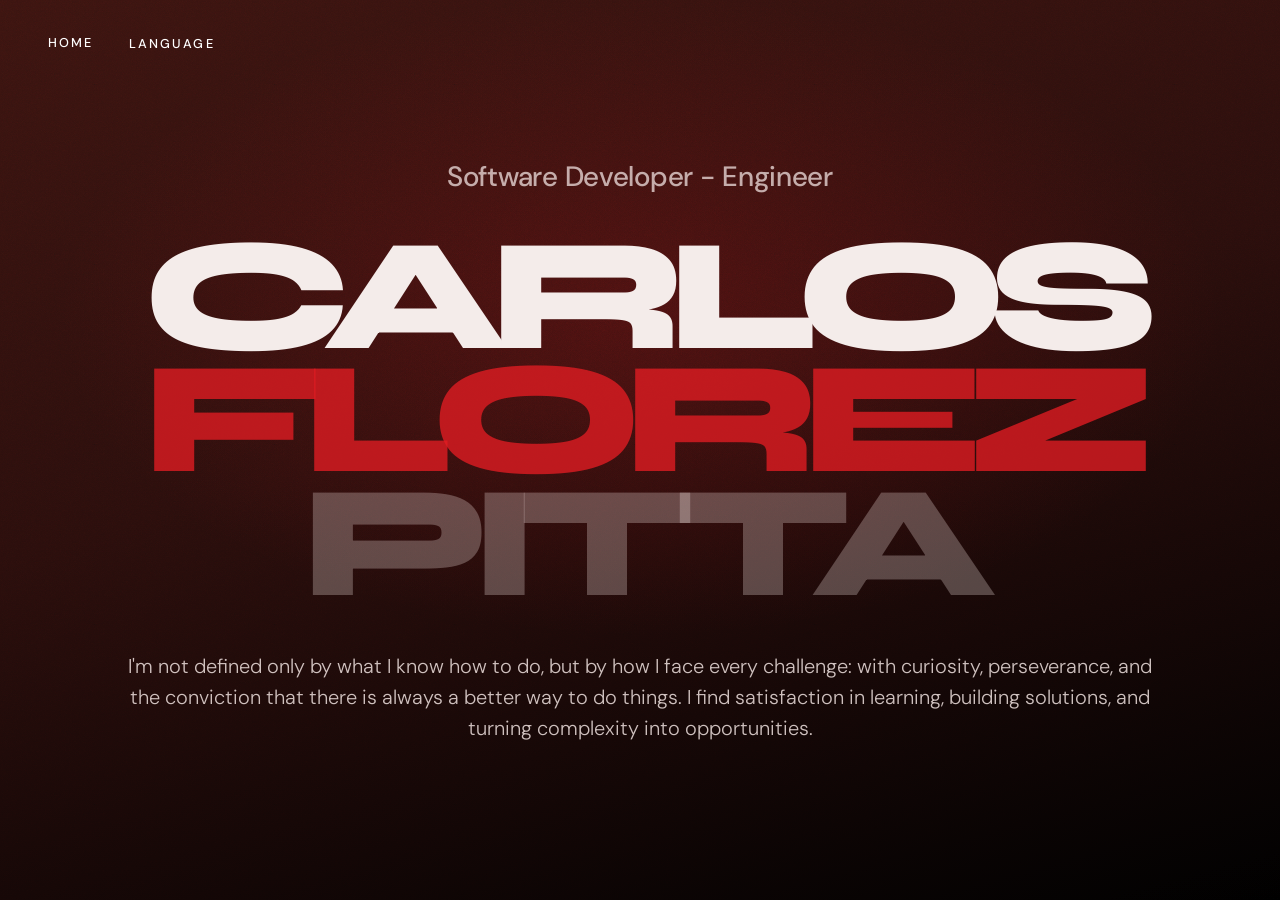
<file: index.html>
<!DOCTYPE html>
<html lang="en">
  <head>
    <meta charset="UTF-8" />
    <meta name="viewport" content="width=device-width, initial-scale=1.0" />
    <title>Carlos Florez Pitta</title>
    <link rel="preconnect" href="https://fonts.googleapis.com" />
    <link rel="preconnect" href="https://fonts.gstatic.com" crossorigin />
    <link
      href="https://fonts.googleapis.com/css2?family=DM+Sans:ital,opsz,wght@0,9..40,300;0,9..40,400;0,9..40,500;1,9..40,400&family=Syne:wght@600;700;800&display=swap"
      rel="stylesheet"
    />
    <link rel="stylesheet" href="styles/style.css" />
  </head>
  <body>
    <header class="nav">
      <nav class="nav__links" aria-label="Primary" data-i18n-aria="navLabel">
        <a class="nav__link" href="#home" data-i18n="home">Home</a>
        <div class="nav__language">
          <button
            class="nav__link nav__language-toggle"
            type="button"
            id="language-toggle"
            aria-expanded="false"
            aria-haspopup="true"
            aria-controls="language-menu"
            data-i18n="language"
          >
            Language
          </button>
          <ul
            class="nav__language-menu"
            id="language-menu"
            role="menu"
            hidden
          >
            <li role="none">
              <button
                class="nav__language-option"
                type="button"
                role="menuitem"
                data-lang="en"
              >
                English
              </button>
            </li>
            <li role="none">
              <button
                class="nav__language-option"
                type="button"
                role="menuitem"
                data-lang="fr"
              >
                Français
              </button>
            </li>
            <li role="none">
              <button
                class="nav__language-option"
                type="button"
                role="menuitem"
                data-lang="es"
              >
                Español
              </button>
            </li>
          </ul>
        </div>
      </nav>
    </header>
    <section class="hero" id="home" aria-label="Introduction" data-i18n-aria="heroLabel">
      <div class="hero__atmosphere" aria-hidden="true"></div>
      <div class="hero__content">
        <p class="hero__label hero__reveal" data-i18n="role">
          Software Developer - Engineer
        </p>
        <h1 class="hero__titles">
          <span
            class="hero__title hero__title--1 hero__reveal"
            data-title-index="0"
            >Carlos</span
          >
          <span
            class="hero__title hero__title--2 hero__reveal"
            data-title-index="1"
            >Florez</span
          >
          <span
            class="hero__title hero__title--3 hero__reveal"
            data-title-index="2"
            >Pitta</span
          >
        </h1>
        <p class="hero__intro hero__reveal" data-i18n="intro">
          I'm not defined only by what I know how to do, but by how I face
          every challenge: with curiosity, perseverance, and the conviction
          that there is always a better way to do things. I find satisfaction
          in learning, building solutions, and turning complexity into
          opportunities.
        </p>
      </div>
    </section>
    <script src="js/language.js" defer></script>
  </body>
</html>
</file>
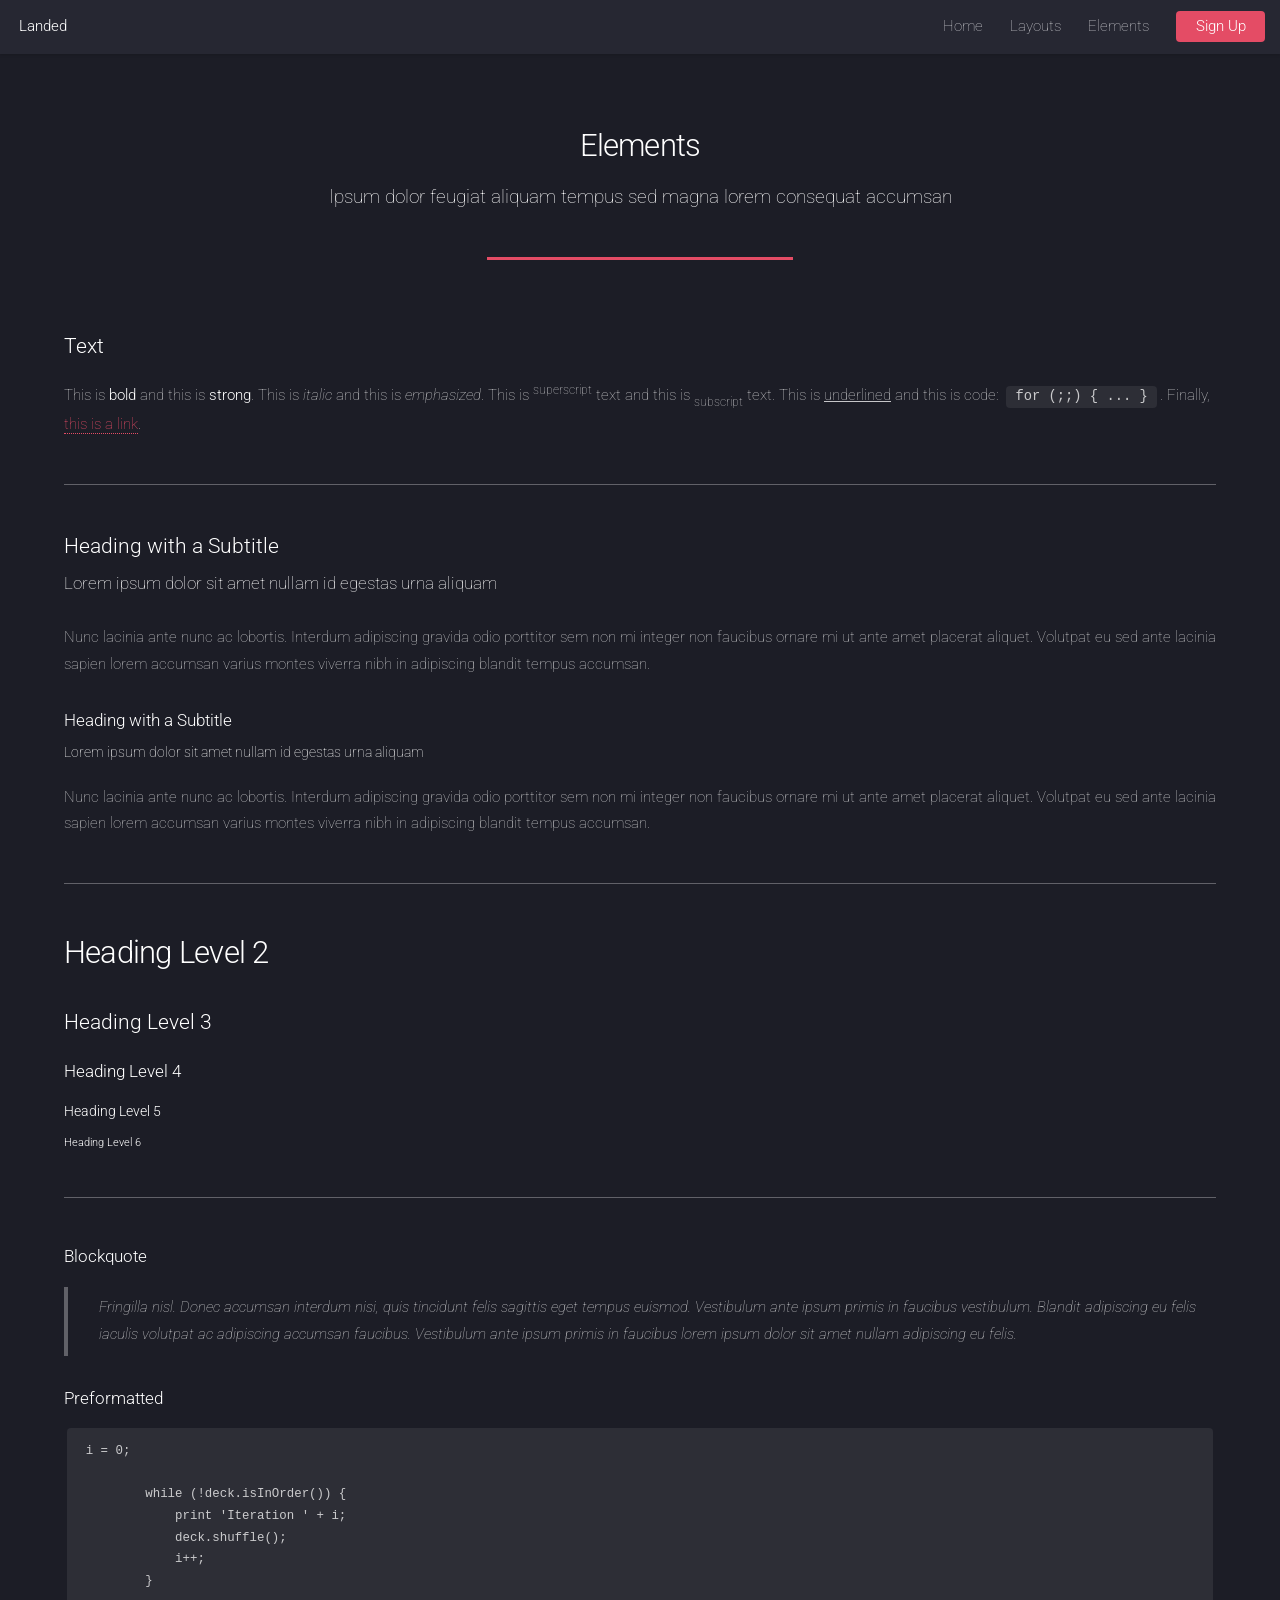
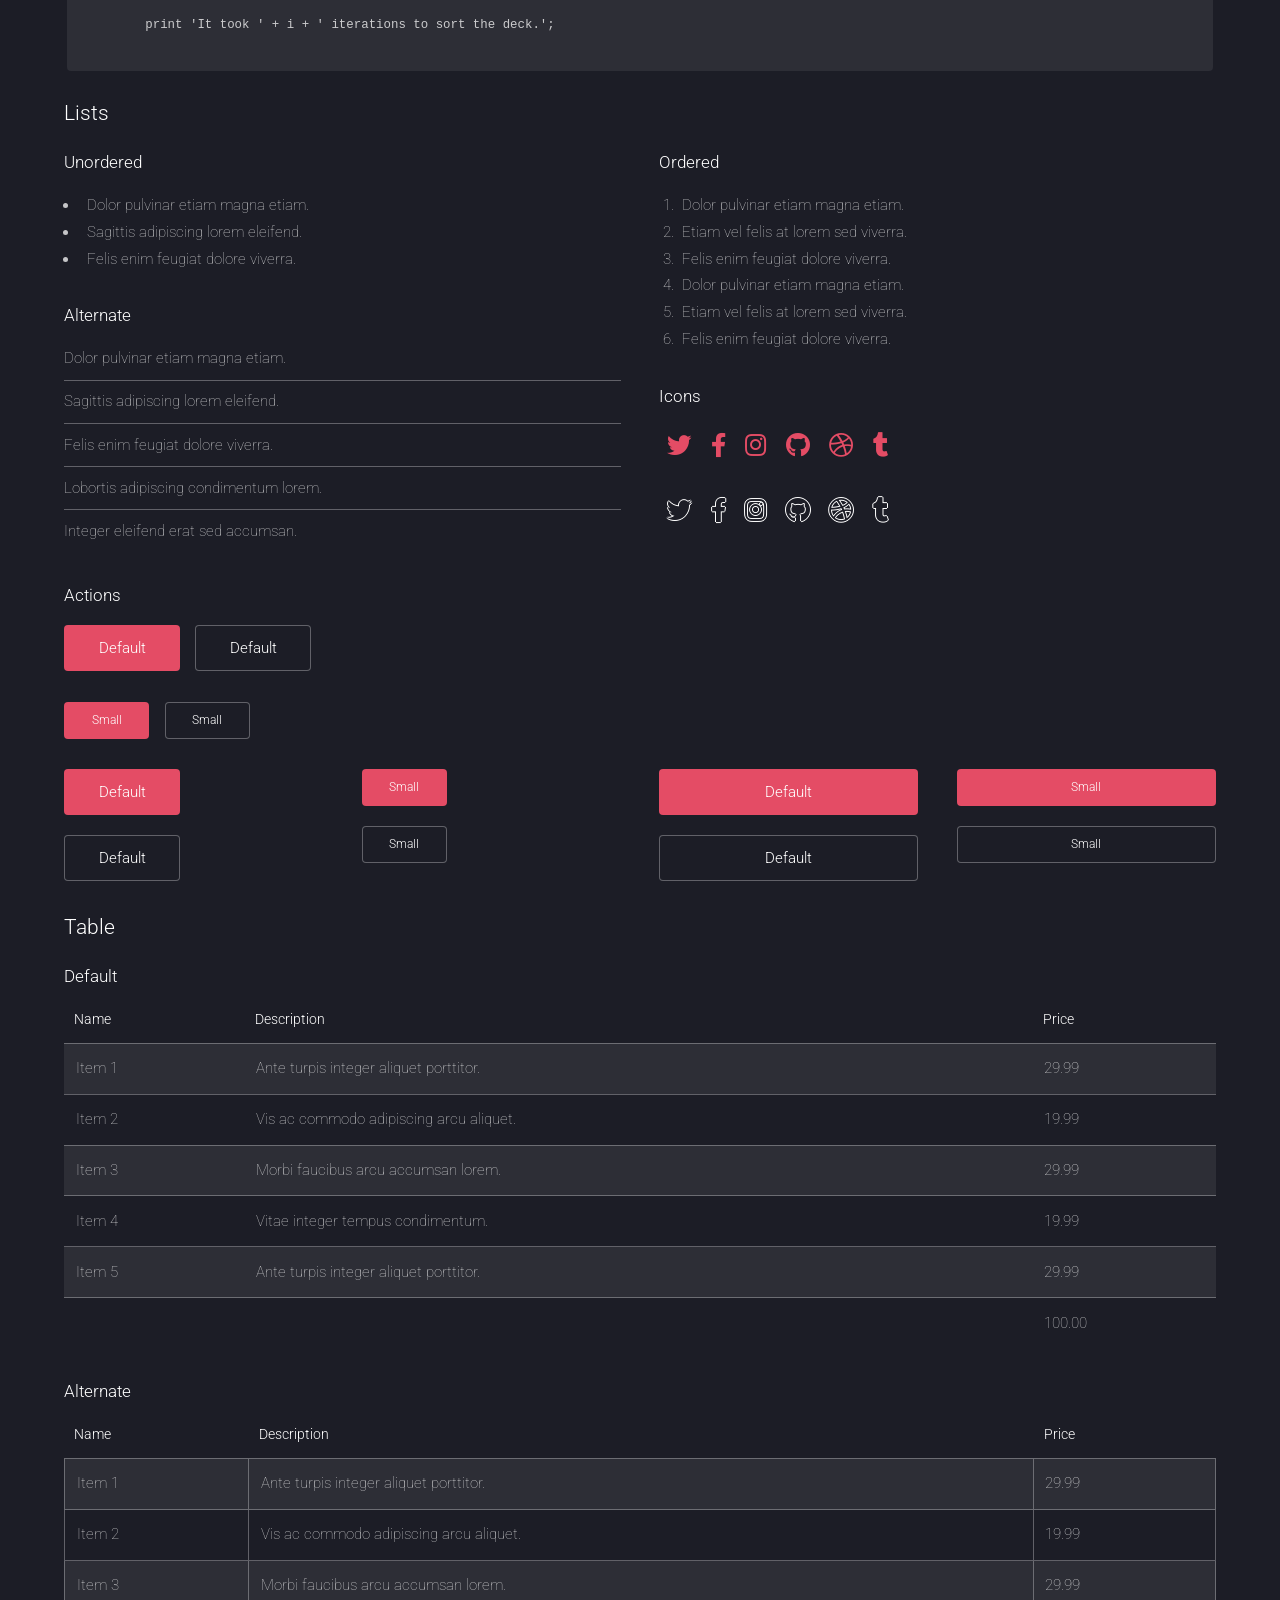
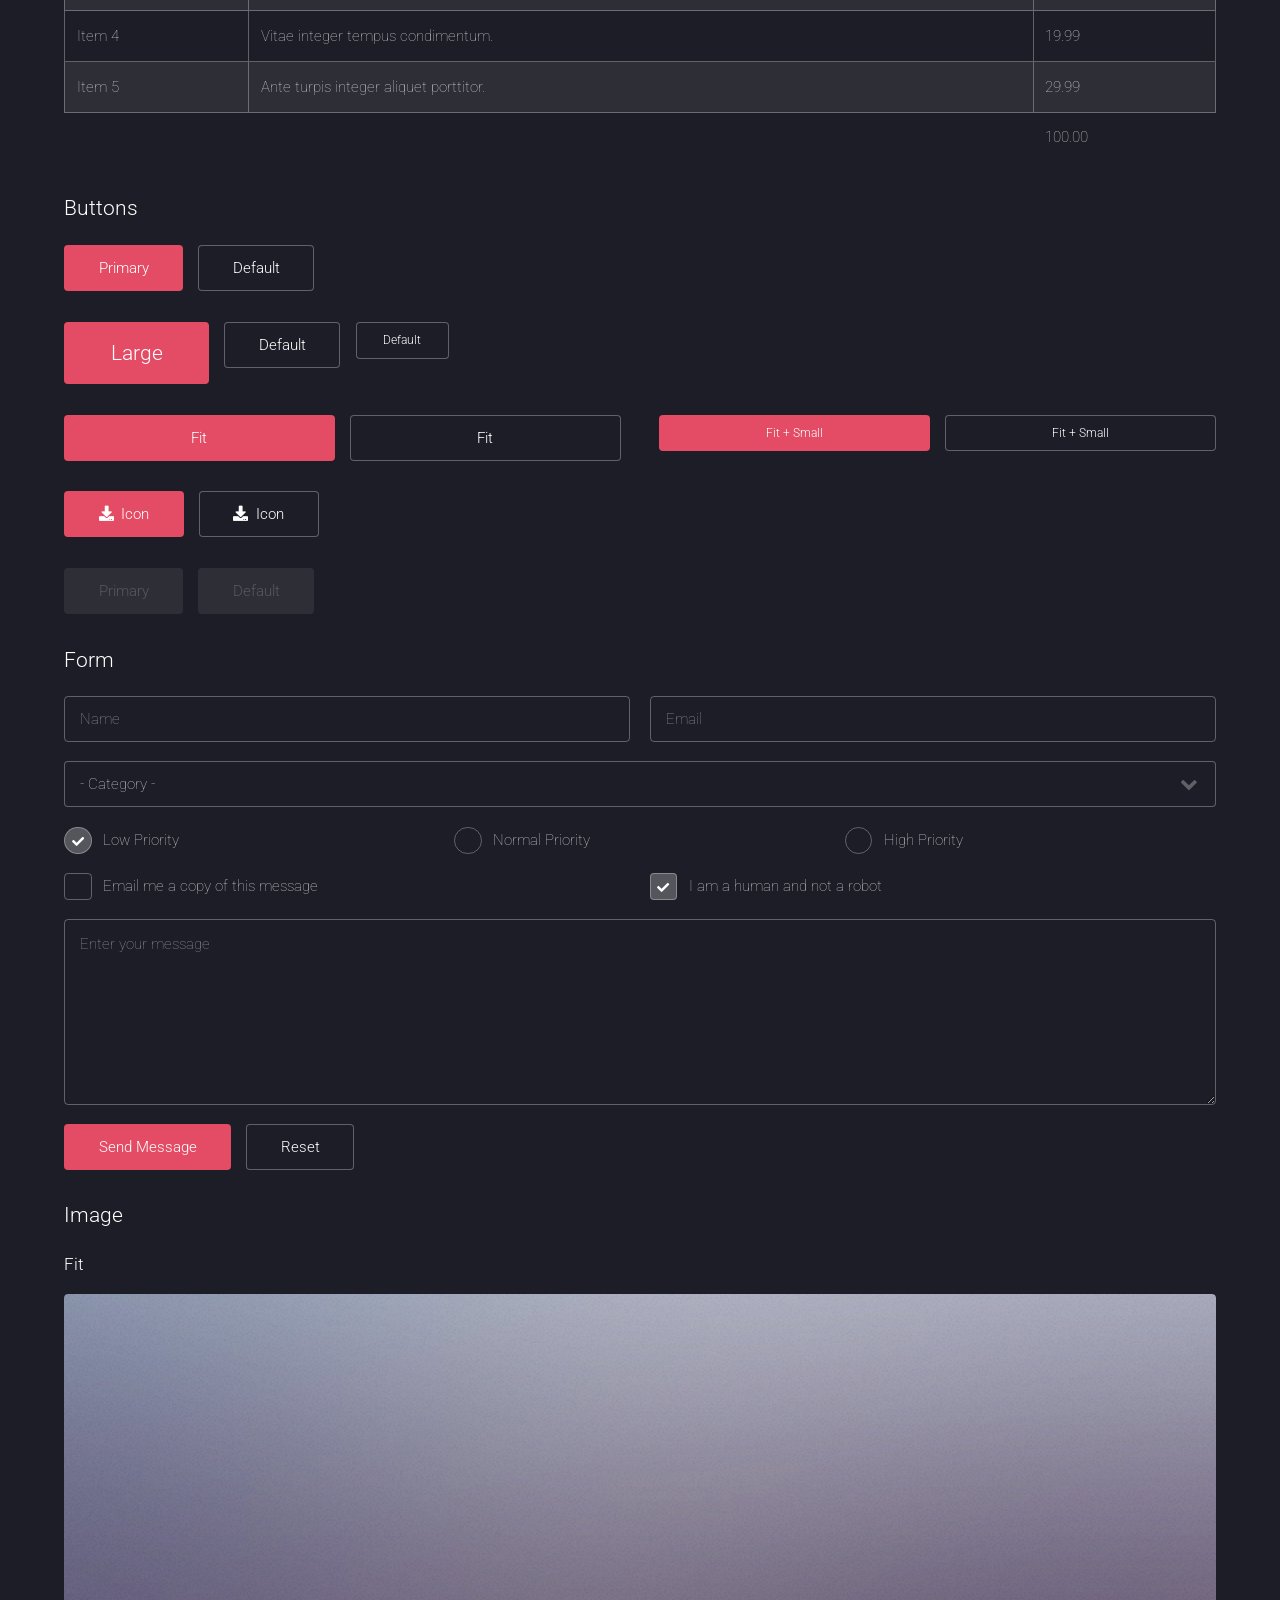
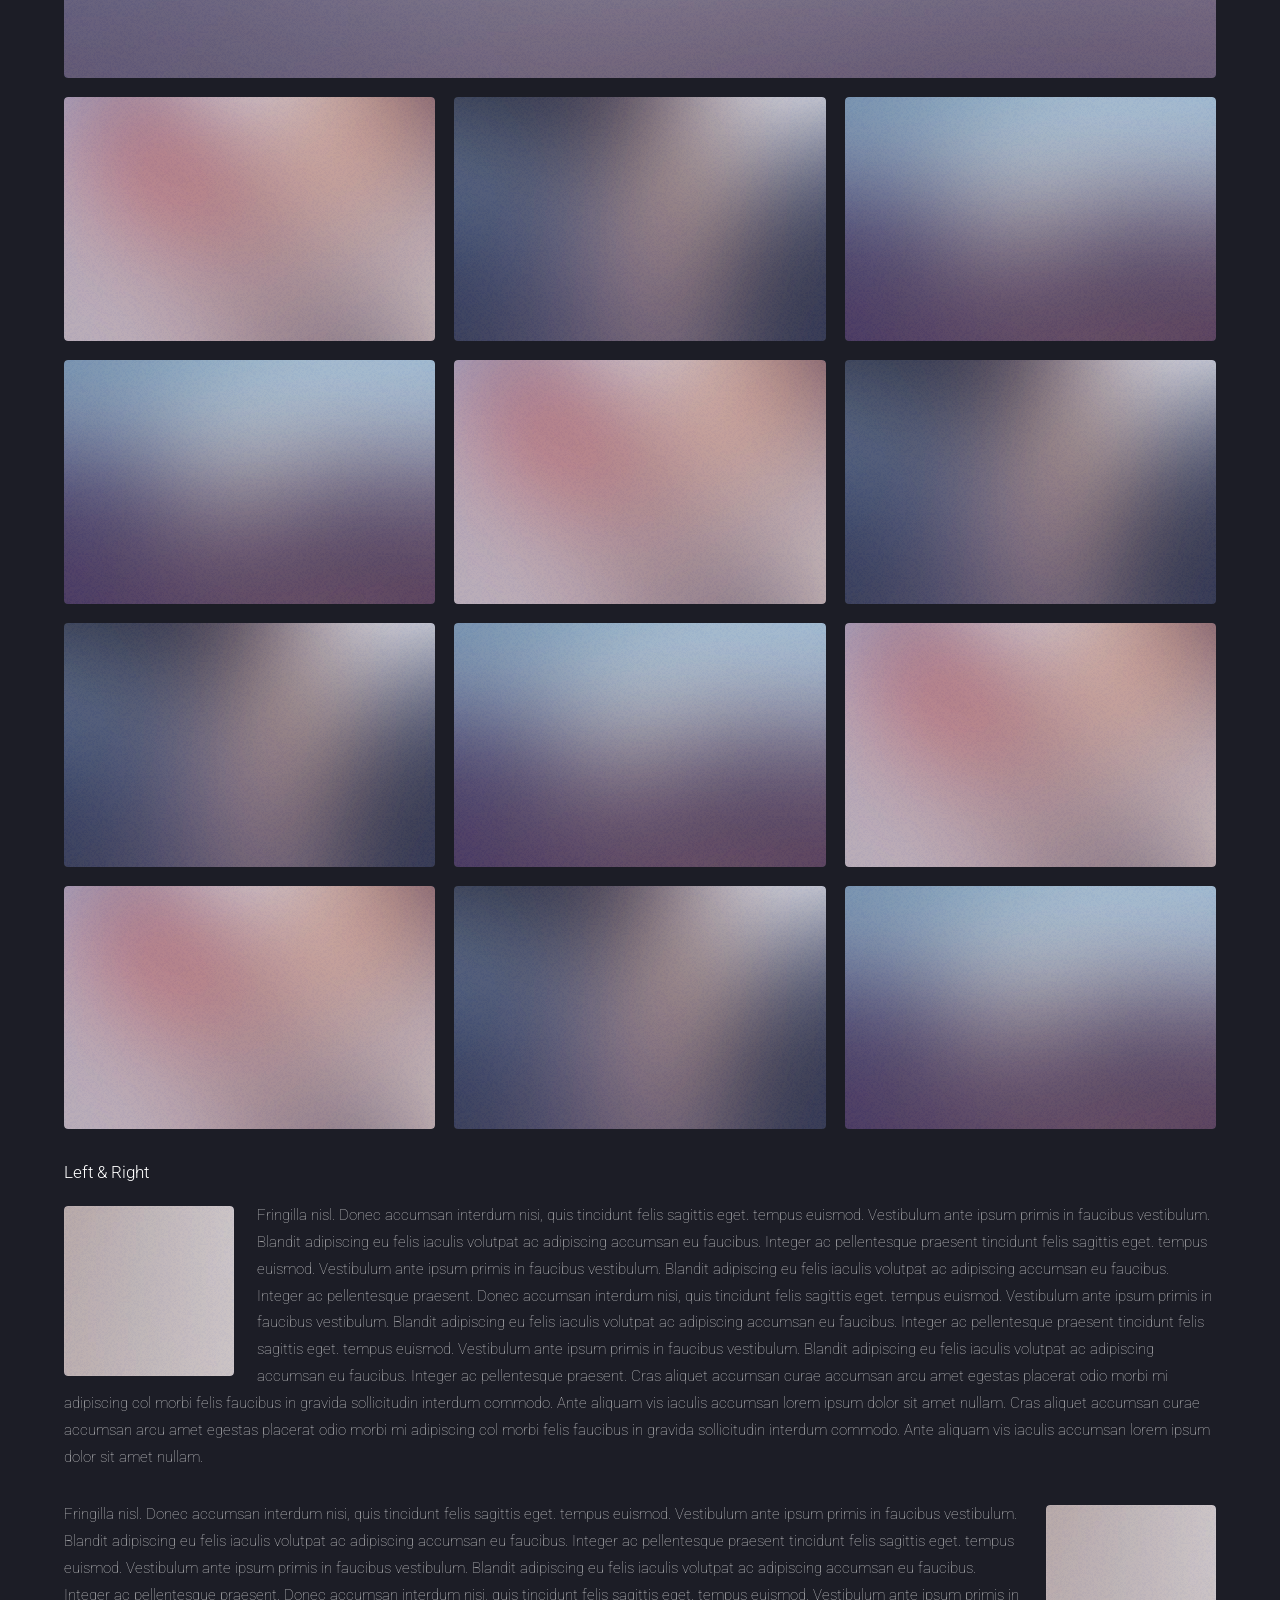
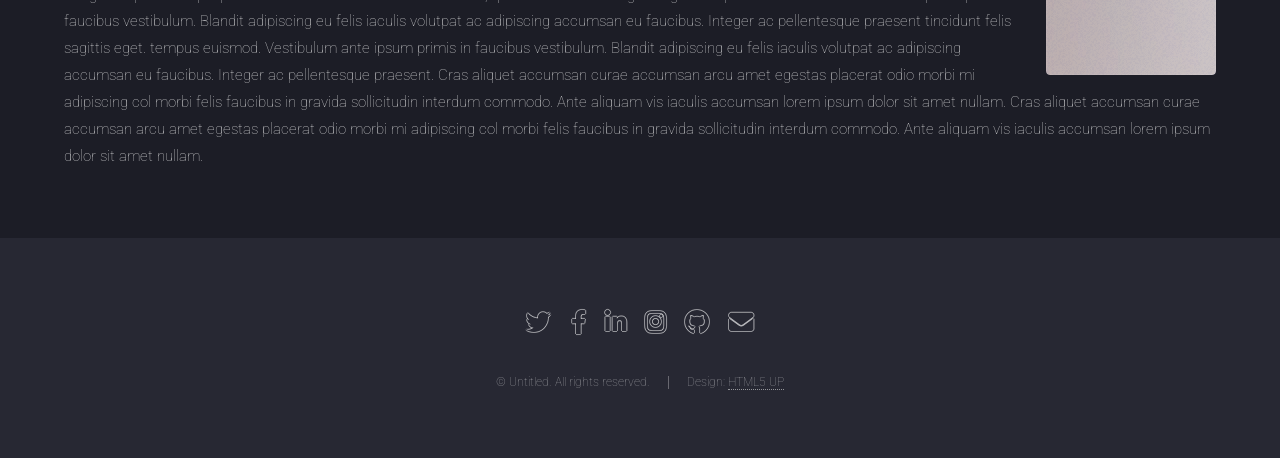
<file: elements.html>
<!DOCTYPE HTML>
<!--
	Landed by HTML5 UP
	html5up.net | @ajlkn
	Free for personal and commercial use under the CCA 3.0 license (html5up.net/license)
-->
<html>
	<head>
		<title>Elements - Landed by HTML5 UP</title>
		<meta charset="utf-8" />
		<meta name="viewport" content="width=device-width, initial-scale=1, user-scalable=no" />
		<link rel="stylesheet" href="assets/css/main.css" />
		<noscript><link rel="stylesheet" href="assets/css/noscript.css" /></noscript>
	</head>
	<body class="is-preload">
		<div id="page-wrapper">

			<!-- Header -->
				<header id="header">
					<h1 id="logo"><a href="index.html">Landed</a></h1>
					<nav id="nav">
						<ul>
							<li><a href="index.html">Home</a></li>
							<li>
								<a href="#">Layouts</a>
								<ul>
									<li><a href="left-sidebar.html">Left Sidebar</a></li>
									<li><a href="right-sidebar.html">Right Sidebar</a></li>
									<li><a href="no-sidebar.html">No Sidebar</a></li>
									<li>
										<a href="#">Submenu</a>
										<ul>
											<li><a href="#">Option 1</a></li>
											<li><a href="#">Option 2</a></li>
											<li><a href="#">Option 3</a></li>
											<li><a href="#">Option 4</a></li>
										</ul>
									</li>
								</ul>
							</li>
							<li><a href="elements.html">Elements</a></li>
							<li><a href="#" class="button primary">Sign Up</a></li>
						</ul>
					</nav>
				</header>

			<!-- Main -->
				<div id="main" class="wrapper style1">
					<div class="container">
						<header class="major">
							<h2>Elements</h2>
							<p>Ipsum dolor feugiat aliquam tempus sed magna lorem consequat accumsan</p>
						</header>

						<!-- Text -->
							<section>
								<h3>Text</h3>
								<p>This is <b>bold</b> and this is <strong>strong</strong>. This is <i>italic</i> and this is <em>emphasized</em>.
								This is <sup>superscript</sup> text and this is <sub>subscript</sub> text.
								This is <u>underlined</u> and this is code: <code>for (;;) { ... }</code>. Finally, <a href="#">this is a link</a>.</p>

								<hr />

								<header>
									<h3>Heading with a Subtitle</h3>
									<p>Lorem ipsum dolor sit amet nullam id egestas urna aliquam</p>
								</header>
								<p>Nunc lacinia ante nunc ac lobortis. Interdum adipiscing gravida odio porttitor sem non mi integer non faucibus ornare mi ut ante amet placerat aliquet. Volutpat eu sed ante lacinia sapien lorem accumsan varius montes viverra nibh in adipiscing blandit tempus accumsan.</p>
								<header>
									<h4>Heading with a Subtitle</h4>
									<p>Lorem ipsum dolor sit amet nullam id egestas urna aliquam</p>
								</header>
								<p>Nunc lacinia ante nunc ac lobortis. Interdum adipiscing gravida odio porttitor sem non mi integer non faucibus ornare mi ut ante amet placerat aliquet. Volutpat eu sed ante lacinia sapien lorem accumsan varius montes viverra nibh in adipiscing blandit tempus accumsan.</p>

								<hr />

								<h2>Heading Level 2</h2>
								<h3>Heading Level 3</h3>
								<h4>Heading Level 4</h4>
								<h5>Heading Level 5</h5>
								<h6>Heading Level 6</h6>

								<hr />

								<h4>Blockquote</h4>
								<blockquote>Fringilla nisl. Donec accumsan interdum nisi, quis tincidunt felis sagittis eget tempus euismod. Vestibulum ante ipsum primis in faucibus vestibulum. Blandit adipiscing eu felis iaculis volutpat ac adipiscing accumsan faucibus. Vestibulum ante ipsum primis in faucibus lorem ipsum dolor sit amet nullam adipiscing eu felis.</blockquote>

								<h4>Preformatted</h4>
								<pre><code>i = 0;

	while (!deck.isInOrder()) {
	    print 'Iteration ' + i;
	    deck.shuffle();
	    i++;
	}

	print 'It took ' + i + ' iterations to sort the deck.';
	</code></pre>
							</section>

						<!-- Lists -->
							<section>
								<h3>Lists</h3>
								<div class="row">
									<div class="col-6 col-12-xsmall">

										<h4>Unordered</h4>
										<ul>
											<li>Dolor pulvinar etiam magna etiam.</li>
											<li>Sagittis adipiscing lorem eleifend.</li>
											<li>Felis enim feugiat dolore viverra.</li>
										</ul>

										<h4>Alternate</h4>
										<ul class="alt">
											<li>Dolor pulvinar etiam magna etiam.</li>
											<li>Sagittis adipiscing lorem eleifend.</li>
											<li>Felis enim feugiat dolore viverra.</li>
											<li>Lobortis adipiscing condimentum lorem.</li>
											<li>Integer eleifend erat sed accumsan.</li>
										</ul>

									</div>
									<div class="col-6 col-12-xsmall">

										<h4>Ordered</h4>
										<ol>
											<li>Dolor pulvinar etiam magna etiam.</li>
											<li>Etiam vel felis at lorem sed viverra.</li>
											<li>Felis enim feugiat dolore viverra.</li>
											<li>Dolor pulvinar etiam magna etiam.</li>
											<li>Etiam vel felis at lorem sed viverra.</li>
											<li>Felis enim feugiat dolore viverra.</li>
										</ol>

										<h4>Icons</h4>
										<ul class="icons">
											<li><a href="#" class="icon brands fa-twitter"><span class="label">Twitter</span></a></li>
											<li><a href="#" class="icon brands fa-facebook-f"><span class="label">Facebook</span></a></li>
											<li><a href="#" class="icon brands fa-instagram"><span class="label">Instagram</span></a></li>
											<li><a href="#" class="icon brands fa-github"><span class="label">Github</span></a></li>
											<li><a href="#" class="icon brands fa-dribbble"><span class="label">Dribbble</span></a></li>
											<li><a href="#" class="icon brands fa-tumblr"><span class="label">Tumblr</span></a></li>
										</ul>
										<ul class="icons">
											<li><a href="#" class="icon brands alt fa-twitter"><span class="label">Twitter</span></a></li>
											<li><a href="#" class="icon brands alt fa-facebook-f"><span class="label">Facebook</span></a></li>
											<li><a href="#" class="icon brands alt fa-instagram"><span class="label">Instagram</span></a></li>
											<li><a href="#" class="icon brands alt fa-github"><span class="label">Github</span></a></li>
											<li><a href="#" class="icon brands alt fa-dribbble"><span class="label">Dribbble</span></a></li>
											<li><a href="#" class="icon brands alt fa-tumblr"><span class="label">Tumblr</span></a></li>
										</ul>

									</div>
								</div>

								<h4>Actions</h4>
								<ul class="actions">
									<li><a href="#" class="button primary">Default</a></li>
									<li><a href="#" class="button">Default</a></li>
								</ul>
								<ul class="actions small">
									<li><a href="#" class="button primary small">Small</a></li>
									<li><a href="#" class="button small">Small</a></li>
								</ul>
								<div class="row">
									<div class="col-3 col-6-medium col-12-xsmall">
										<ul class="actions stacked">
											<li><a href="#" class="button primary">Default</a></li>
											<li><a href="#" class="button">Default</a></li>
										</ul>
									</div>
									<div class="col-3 col-6-medium col-12-xsmall">
										<ul class="actions stacked">
											<li><a href="#" class="button primary small">Small</a></li>
											<li><a href="#" class="button small">Small</a></li>
										</ul>
									</div>
									<div class="col-3 col-6-medium col-12-xsmall">
										<ul class="actions stacked">
											<li><a href="#" class="button primary fit">Default</a></li>
											<li><a href="#" class="button fit">Default</a></li>
										</ul>
									</div>
									<div class="col-3 col-6-medium col-12-xsmall">
										<ul class="actions stacked">
											<li><a href="#" class="button primary small fit">Small</a></li>
											<li><a href="#" class="button small fit">Small</a></li>
										</ul>
									</div>
								</div>
							</section>

						<!-- Table -->
							<section>
								<h3>Table</h3>
								<h4>Default</h4>
								<div class="table-wrapper">
									<table>
										<thead>
											<tr>
												<th>Name</th>
												<th>Description</th>
												<th>Price</th>
											</tr>
										</thead>
										<tbody>
											<tr>
												<td>Item 1</td>
												<td>Ante turpis integer aliquet porttitor.</td>
												<td>29.99</td>
											</tr>
											<tr>
												<td>Item 2</td>
												<td>Vis ac commodo adipiscing arcu aliquet.</td>
												<td>19.99</td>
											</tr>
											<tr>
												<td>Item 3</td>
												<td> Morbi faucibus arcu accumsan lorem.</td>
												<td>29.99</td>
											</tr>
											<tr>
												<td>Item 4</td>
												<td>Vitae integer tempus condimentum.</td>
												<td>19.99</td>
											</tr>
											<tr>
												<td>Item 5</td>
												<td>Ante turpis integer aliquet porttitor.</td>
												<td>29.99</td>
											</tr>
										</tbody>
										<tfoot>
											<tr>
												<td colspan="2"></td>
												<td>100.00</td>
											</tr>
										</tfoot>
									</table>
								</div>
								<h4>Alternate</h4>
								<div class="table-wrapper">
									<table class="alt">
										<thead>
											<tr>
												<th>Name</th>
												<th>Description</th>
												<th>Price</th>
											</tr>
										</thead>
										<tbody>
											<tr>
												<td>Item 1</td>
												<td>Ante turpis integer aliquet porttitor.</td>
												<td>29.99</td>
											</tr>
											<tr>
												<td>Item 2</td>
												<td>Vis ac commodo adipiscing arcu aliquet.</td>
												<td>19.99</td>
											</tr>
											<tr>
												<td>Item 3</td>
												<td> Morbi faucibus arcu accumsan lorem.</td>
												<td>29.99</td>
											</tr>
											<tr>
												<td>Item 4</td>
												<td>Vitae integer tempus condimentum.</td>
												<td>19.99</td>
											</tr>
											<tr>
												<td>Item 5</td>
												<td>Ante turpis integer aliquet porttitor.</td>
												<td>29.99</td>
											</tr>
										</tbody>
										<tfoot>
											<tr>
												<td colspan="2"></td>
												<td>100.00</td>
											</tr>
										</tfoot>
									</table>
								</div>
							</section>

						<!-- Buttons -->
							<section>
								<h3>Buttons</h3>
								<ul class="actions">
									<li><a href="#" class="button primary">Primary</a></li>
									<li><a href="#" class="button">Default</a></li>
								</ul>
								<ul class="actions">
									<li><a href="#" class="button primary large">Large</a></li>
									<li><a href="#" class="button">Default</a></li>
									<li><a href="#" class="button small">Default</a></li>
								</ul>
								<div class="row">
									<div class="col-6 col-12-xsmall">
										<ul class="actions fit">
											<li><a href="#" class="button primary fit">Fit</a></li>
											<li><a href="#" class="button fit">Fit</a></li>
										</ul>
									</div>
									<div class="col-6 col-12-xsmall">
										<ul class="actions fit small">
											<li><a href="#" class="button primary fit small">Fit + Small</a></li>
											<li><a href="#" class="button fit small">Fit + Small</a></li>
										</ul>
									</div>
								</div>
								<ul class="actions">
									<li><a href="#" class="button primary icon solid fa-download">Icon</a></li>
									<li><a href="#" class="button icon solid fa-download">Icon</a></li>
								</ul>
								<ul class="actions">
									<li><span class="button primary disabled">Primary</span></li>
									<li><span class="button disabled">Default</span></li>
								</ul>
							</section>

						<!-- Form -->
							<section>
								<h3>Form</h3>
								<form method="post" action="#">
									<div class="row gtr-uniform gtr-50">
										<div class="col-6 col-12-xsmall">
											<input type="text" name="name" id="name" value="" placeholder="Name" />
										</div>
										<div class="col-6 col-12-xsmall">
											<input type="email" name="email" id="email" value="" placeholder="Email" />
										</div>
										<div class="col-12">
											<select name="category" id="category">
												<option value="">- Category -</option>
												<option value="1">Manufacturing</option>
												<option value="1">Shipping</option>
												<option value="1">Administration</option>
												<option value="1">Human Resources</option>
											</select>
										</div>
										<div class="col-4 col-12-medium">
											<input type="radio" id="priority-low" name="priority" checked>
											<label for="priority-low">Low Priority</label>
										</div>
										<div class="col-4 col-12-medium">
											<input type="radio" id="priority-normal" name="priority">
											<label for="priority-normal">Normal Priority</label>
										</div>
										<div class="col-4 col-12-medium">
											<input type="radio" id="priority-high" name="priority">
											<label for="priority-high">High Priority</label>
										</div>
										<div class="col-6 col-12-medium">
											<input type="checkbox" id="copy" name="copy">
											<label for="copy">Email me a copy of this message</label>
										</div>
										<div class="col-6 col-12-medium">
											<input type="checkbox" id="human" name="human" checked>
											<label for="human">I am a human and not a robot</label>
										</div>
										<div class="col-12">
											<textarea name="message" id="message" placeholder="Enter your message" rows="6"></textarea>
										</div>
										<div class="col-12">
											<ul class="actions">
												<li><input type="submit" value="Send Message" class="primary" /></li>
												<li><input type="reset" value="Reset" /></li>
											</ul>
										</div>
									</div>
								</form>
							</section>

						<!-- Image -->
							<section>
								<h3>Image</h3>
								<h4>Fit</h4>
								<div class="box alt">
									<div class="row gtr-50 gtr-uniform">
										<div class="col-12"><span class="image fit"><img src="images/pic07.jpg" alt="" /></span></div>
										<div class="col-4 col-6-xsmall"><span class="image fit"><img src="images/pic02.jpg" alt="" /></span></div>
										<div class="col-4 col-6-xsmall"><span class="image fit"><img src="images/pic03.jpg" alt="" /></span></div>
										<div class="col-4 col-6-xsmall"><span class="image fit"><img src="images/pic04.jpg" alt="" /></span></div>
										<div class="col-4 col-6-xsmall"><span class="image fit"><img src="images/pic04.jpg" alt="" /></span></div>
										<div class="col-4 col-6-xsmall"><span class="image fit"><img src="images/pic02.jpg" alt="" /></span></div>
										<div class="col-4 col-6-xsmall"><span class="image fit"><img src="images/pic03.jpg" alt="" /></span></div>
										<div class="col-4 col-6-xsmall"><span class="image fit"><img src="images/pic03.jpg" alt="" /></span></div>
										<div class="col-4 col-6-xsmall"><span class="image fit"><img src="images/pic04.jpg" alt="" /></span></div>
										<div class="col-4 col-6-xsmall"><span class="image fit"><img src="images/pic02.jpg" alt="" /></span></div>
										<div class="col-4 col-6-xsmall"><span class="image fit"><img src="images/pic02.jpg" alt="" /></span></div>
										<div class="col-4 col-6-xsmall"><span class="image fit"><img src="images/pic03.jpg" alt="" /></span></div>
										<div class="col-4 col-6-xsmall"><span class="image fit"><img src="images/pic04.jpg" alt="" /></span></div>
									</div>
								</div>

								<h4>Left &amp; Right</h4>
								<p><span class="image left"><img src="images/pic08.jpg" alt="" /></span>Fringilla nisl. Donec accumsan interdum nisi, quis tincidunt felis sagittis eget. tempus euismod. Vestibulum ante ipsum primis in faucibus vestibulum. Blandit adipiscing eu felis iaculis volutpat ac adipiscing accumsan eu faucibus. Integer ac pellentesque praesent tincidunt felis sagittis eget. tempus euismod. Vestibulum ante ipsum primis in faucibus vestibulum. Blandit adipiscing eu felis iaculis volutpat ac adipiscing accumsan eu faucibus. Integer ac pellentesque praesent. Donec accumsan interdum nisi, quis tincidunt felis sagittis eget. tempus euismod. Vestibulum ante ipsum primis in faucibus vestibulum. Blandit adipiscing eu felis iaculis volutpat ac adipiscing accumsan eu faucibus. Integer ac pellentesque praesent tincidunt felis sagittis eget. tempus euismod. Vestibulum ante ipsum primis in faucibus vestibulum. Blandit adipiscing eu felis iaculis volutpat ac adipiscing accumsan eu faucibus. Integer ac pellentesque praesent. Cras aliquet accumsan curae accumsan arcu amet egestas placerat odio morbi mi adipiscing col morbi felis faucibus in gravida sollicitudin interdum commodo. Ante aliquam vis iaculis accumsan lorem ipsum dolor sit amet nullam. Cras aliquet accumsan curae accumsan arcu amet egestas placerat odio morbi mi adipiscing col morbi felis faucibus in gravida sollicitudin interdum commodo. Ante aliquam vis iaculis accumsan lorem ipsum dolor sit amet nullam.</p>
								<p><span class="image right"><img src="images/pic08.jpg" alt="" /></span>Fringilla nisl. Donec accumsan interdum nisi, quis tincidunt felis sagittis eget. tempus euismod. Vestibulum ante ipsum primis in faucibus vestibulum. Blandit adipiscing eu felis iaculis volutpat ac adipiscing accumsan eu faucibus. Integer ac pellentesque praesent tincidunt felis sagittis eget. tempus euismod. Vestibulum ante ipsum primis in faucibus vestibulum. Blandit adipiscing eu felis iaculis volutpat ac adipiscing accumsan eu faucibus. Integer ac pellentesque praesent. Donec accumsan interdum nisi, quis tincidunt felis sagittis eget. tempus euismod. Vestibulum ante ipsum primis in faucibus vestibulum. Blandit adipiscing eu felis iaculis volutpat ac adipiscing accumsan eu faucibus. Integer ac pellentesque praesent tincidunt felis sagittis eget. tempus euismod. Vestibulum ante ipsum primis in faucibus vestibulum. Blandit adipiscing eu felis iaculis volutpat ac adipiscing accumsan eu faucibus. Integer ac pellentesque praesent. Cras aliquet accumsan curae accumsan arcu amet egestas placerat odio morbi mi adipiscing col morbi felis faucibus in gravida sollicitudin interdum commodo. Ante aliquam vis iaculis accumsan lorem ipsum dolor sit amet nullam. Cras aliquet accumsan curae accumsan arcu amet egestas placerat odio morbi mi adipiscing col morbi felis faucibus in gravida sollicitudin interdum commodo. Ante aliquam vis iaculis accumsan lorem ipsum dolor sit amet nullam.</p>
							</section>

					</div>
				</div>

			<!-- Footer -->
				<footer id="footer">
					<ul class="icons">
						<li><a href="#" class="icon brands alt fa-twitter"><span class="label">Twitter</span></a></li>
						<li><a href="#" class="icon brands alt fa-facebook-f"><span class="label">Facebook</span></a></li>
						<li><a href="#" class="icon brands alt fa-linkedin-in"><span class="label">LinkedIn</span></a></li>
						<li><a href="#" class="icon brands alt fa-instagram"><span class="label">Instagram</span></a></li>
						<li><a href="#" class="icon brands alt fa-github"><span class="label">GitHub</span></a></li>
						<li><a href="#" class="icon solid alt fa-envelope"><span class="label">Email</span></a></li>
					</ul>
					<ul class="copyright">
						<li>&copy; Untitled. All rights reserved.</li><li>Design: <a href="http://html5up.net">HTML5 UP</a></li>
					</ul>
				</footer>

		</div>

		<!-- Scripts -->
			<script src="assets/js/jquery.min.js"></script>
			<script src="assets/js/jquery.scrolly.min.js"></script>
			<script src="assets/js/jquery.dropotron.min.js"></script>
			<script src="assets/js/jquery.scrollex.min.js"></script>
			<script src="assets/js/browser.min.js"></script>
			<script src="assets/js/breakpoints.min.js"></script>
			<script src="assets/js/util.js"></script>
			<script src="assets/js/main.js"></script>

	</body>
</html>
</file>
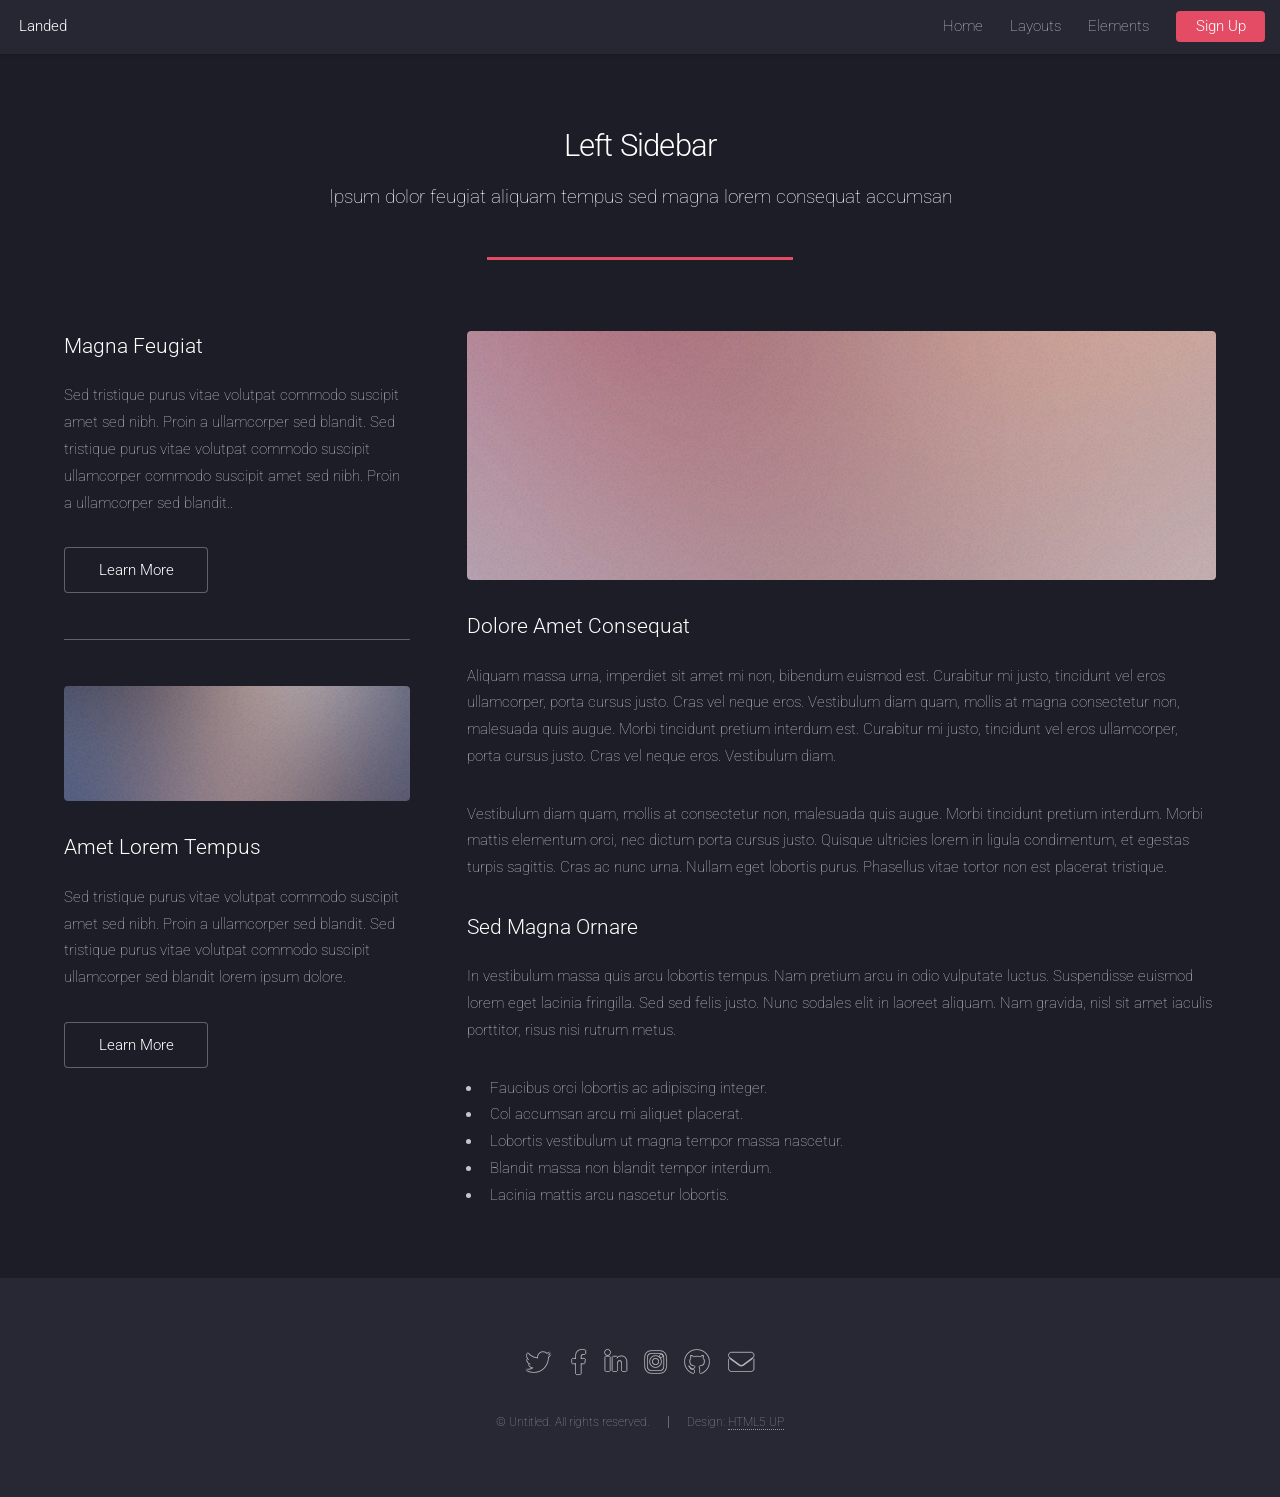
<file: left-sidebar.html>
<!DOCTYPE HTML>
<!--
	Landed by HTML5 UP
	html5up.net | @ajlkn
	Free for personal and commercial use under the CCA 3.0 license (html5up.net/license)
-->
<html>
	<head>
		<title>Left Sidebar - Landed by HTML5 UP</title>
		<meta charset="utf-8" />
		<meta name="viewport" content="width=device-width, initial-scale=1, user-scalable=no" />
		<link rel="stylesheet" href="assets/css/main.css" />
		<noscript><link rel="stylesheet" href="assets/css/noscript.css" /></noscript>
	</head>
	<body class="is-preload">
		<div id="page-wrapper">

			<!-- Header -->
				<header id="header">
					<h1 id="logo"><a href="index.html">Landed</a></h1>
					<nav id="nav">
						<ul>
							<li><a href="index.html">Home</a></li>
							<li>
								<a href="#">Layouts</a>
								<ul>
									<li><a href="left-sidebar.html">Left Sidebar</a></li>
									<li><a href="right-sidebar.html">Right Sidebar</a></li>
									<li><a href="no-sidebar.html">No Sidebar</a></li>
									<li>
										<a href="#">Submenu</a>
										<ul>
											<li><a href="#">Option 1</a></li>
											<li><a href="#">Option 2</a></li>
											<li><a href="#">Option 3</a></li>
											<li><a href="#">Option 4</a></li>
										</ul>
									</li>
								</ul>
							</li>
							<li><a href="elements.html">Elements</a></li>
							<li><a href="#" class="button primary">Sign Up</a></li>
						</ul>
					</nav>
				</header>

			<!-- Main -->
				<div id="main" class="wrapper style1">
					<div class="container">
						<header class="major">
							<h2>Left Sidebar</h2>
							<p>Ipsum dolor feugiat aliquam tempus sed magna lorem consequat accumsan</p>
						</header>
						<div class="row gtr-150">
							<div class="col-4 col-12-medium">

								<!-- Sidebar -->
									<section id="sidebar">
										<section>
											<h3>Magna Feugiat</h3>
											<p>Sed tristique purus vitae volutpat commodo suscipit amet sed nibh. Proin a ullamcorper sed blandit. Sed tristique purus vitae volutpat commodo suscipit ullamcorper commodo suscipit amet sed nibh. Proin a ullamcorper sed blandit..</p>
											<footer>
												<ul class="actions">
													<li><a href="#" class="button">Learn More</a></li>
												</ul>
											</footer>
										</section>
										<hr />
										<section>
											<a href="#" class="image fit"><img src="images/pic06.jpg" alt="" /></a>
											<h3>Amet Lorem Tempus</h3>
											<p>Sed tristique purus vitae volutpat commodo suscipit amet sed nibh. Proin a ullamcorper sed blandit. Sed tristique purus vitae volutpat commodo suscipit ullamcorper sed blandit lorem ipsum dolore.</p>
											<footer>
												<ul class="actions">
													<li><a href="#" class="button">Learn More</a></li>
												</ul>
											</footer>
										</section>
									</section>

							</div>
							<div class="col-8 col-12-medium imp-medium">

								<!-- Content -->
									<section id="content">
										<a href="#" class="image fit"><img src="images/pic05.jpg" alt="" /></a>
										<h3>Dolore Amet Consequat</h3>
										<p>Aliquam massa urna, imperdiet sit amet mi non, bibendum euismod est. Curabitur mi justo, tincidunt vel eros ullamcorper, porta cursus justo. Cras vel neque eros. Vestibulum diam quam, mollis at magna consectetur non, malesuada quis augue. Morbi tincidunt pretium interdum est. Curabitur mi justo, tincidunt vel eros ullamcorper, porta cursus justo. Cras vel neque eros. Vestibulum diam.</p>
										<p>Vestibulum diam quam, mollis at consectetur non, malesuada quis augue. Morbi tincidunt pretium interdum. Morbi mattis elementum orci, nec dictum porta cursus justo. Quisque ultricies lorem in ligula condimentum, et egestas turpis sagittis. Cras ac nunc urna. Nullam eget lobortis purus. Phasellus vitae tortor non est placerat tristique.</p>
										<h3>Sed Magna Ornare</h3>
										<p>In vestibulum massa quis arcu lobortis tempus. Nam pretium arcu in odio vulputate luctus. Suspendisse euismod lorem eget lacinia fringilla. Sed sed felis justo. Nunc sodales elit in laoreet aliquam. Nam gravida, nisl sit amet iaculis porttitor, risus nisi rutrum metus.</p>
										<ul>
											<li>Faucibus orci lobortis ac adipiscing integer.</li>
											<li>Col accumsan arcu mi aliquet placerat.</li>
											<li>Lobortis vestibulum ut magna tempor massa nascetur.</li>
											<li>Blandit massa non blandit tempor interdum.</li>
											<li>Lacinia mattis arcu nascetur lobortis.</li>
										</ul>
									</section>

							</div>
						</div>
					</div>
				</div>

			<!-- Footer -->
				<footer id="footer">
					<ul class="icons">
						<li><a href="#" class="icon brands alt fa-twitter"><span class="label">Twitter</span></a></li>
						<li><a href="#" class="icon brands alt fa-facebook-f"><span class="label">Facebook</span></a></li>
						<li><a href="#" class="icon brands alt fa-linkedin-in"><span class="label">LinkedIn</span></a></li>
						<li><a href="#" class="icon brands alt fa-instagram"><span class="label">Instagram</span></a></li>
						<li><a href="#" class="icon brands alt fa-github"><span class="label">GitHub</span></a></li>
						<li><a href="#" class="icon solid alt fa-envelope"><span class="label">Email</span></a></li>
					</ul>
					<ul class="copyright">
						<li>&copy; Untitled. All rights reserved.</li><li>Design: <a href="http://html5up.net">HTML5 UP</a></li>
					</ul>
				</footer>

		</div>

		<!-- Scripts -->
			<script src="assets/js/jquery.min.js"></script>
			<script src="assets/js/jquery.scrolly.min.js"></script>
			<script src="assets/js/jquery.dropotron.min.js"></script>
			<script src="assets/js/jquery.scrollex.min.js"></script>
			<script src="assets/js/browser.min.js"></script>
			<script src="assets/js/breakpoints.min.js"></script>
			<script src="assets/js/util.js"></script>
			<script src="assets/js/main.js"></script>

	</body>
</html>
</file>
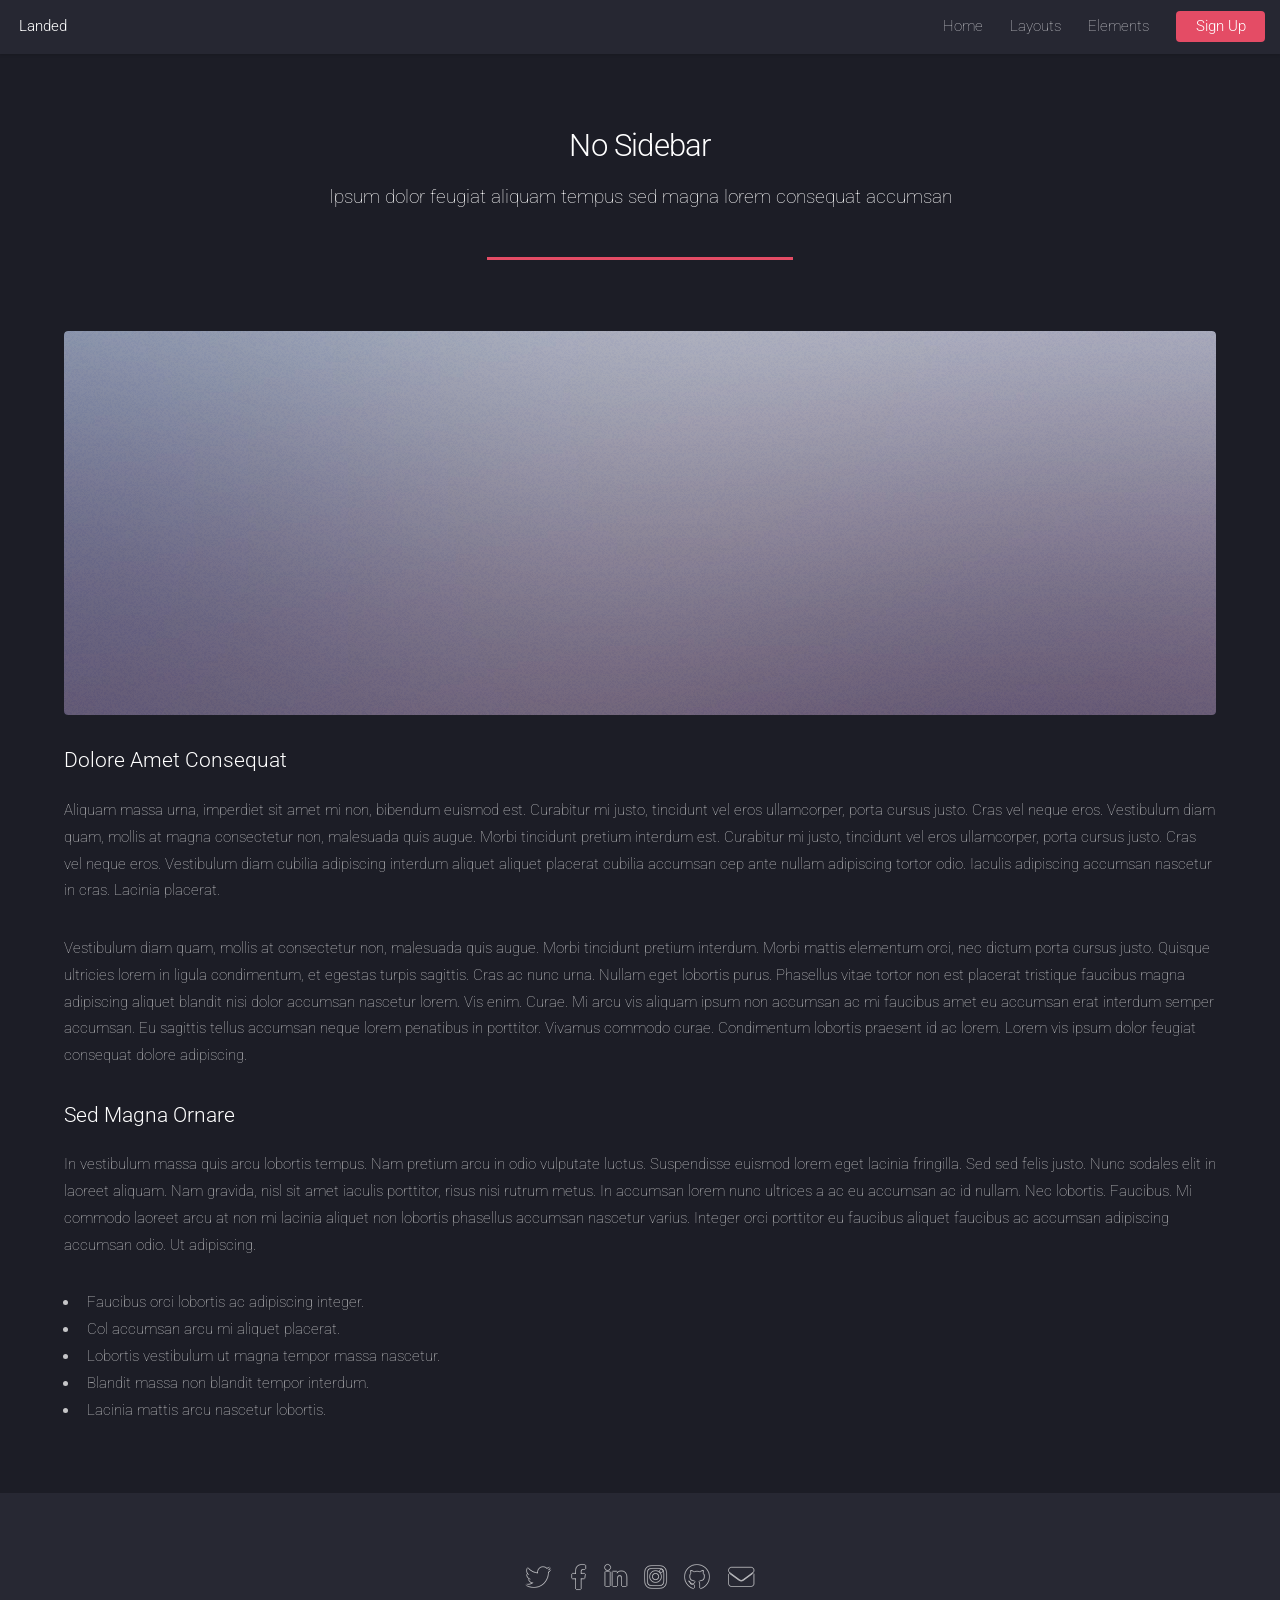
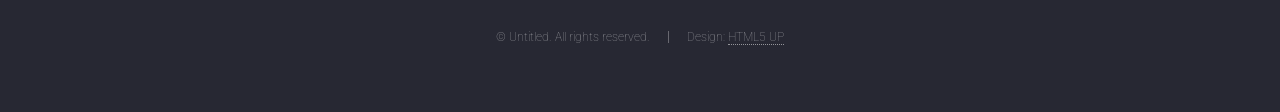
<file: no-sidebar.html>
<!DOCTYPE HTML>
<!--
	Landed by HTML5 UP
	html5up.net | @ajlkn
	Free for personal and commercial use under the CCA 3.0 license (html5up.net/license)
-->
<html>
	<head>
		<title>No Sidebar - Landed by HTML5 UP</title>
		<meta charset="utf-8" />
		<meta name="viewport" content="width=device-width, initial-scale=1, user-scalable=no" />
		<link rel="stylesheet" href="assets/css/main.css" />
		<noscript><link rel="stylesheet" href="assets/css/noscript.css" /></noscript>
	</head>
	<body class="is-preload">
		<div id="page-wrapper">

			<!-- Header -->
				<header id="header">
					<h1 id="logo"><a href="index.html">Landed</a></h1>
					<nav id="nav">
						<ul>
							<li><a href="index.html">Home</a></li>
							<li>
								<a href="#">Layouts</a>
								<ul>
									<li><a href="left-sidebar.html">Left Sidebar</a></li>
									<li><a href="right-sidebar.html">Right Sidebar</a></li>
									<li><a href="no-sidebar.html">No Sidebar</a></li>
									<li>
										<a href="#">Submenu</a>
										<ul>
											<li><a href="#">Option 1</a></li>
											<li><a href="#">Option 2</a></li>
											<li><a href="#">Option 3</a></li>
											<li><a href="#">Option 4</a></li>
										</ul>
									</li>
								</ul>
							</li>
							<li><a href="elements.html">Elements</a></li>
							<li><a href="#" class="button primary">Sign Up</a></li>
						</ul>
					</nav>
				</header>

			<!-- Main -->
				<div id="main" class="wrapper style1">
					<div class="container">
						<header class="major">
							<h2>No Sidebar</h2>
							<p>Ipsum dolor feugiat aliquam tempus sed magna lorem consequat accumsan</p>
						</header>

						<!-- Content -->
							<section id="content">
								<a href="#" class="image fit"><img src="images/pic07.jpg" alt="" /></a>
								<h3>Dolore Amet Consequat</h3>
								<p>Aliquam massa urna, imperdiet sit amet mi non, bibendum euismod est. Curabitur mi justo, tincidunt vel eros ullamcorper, porta cursus justo. Cras vel neque eros. Vestibulum diam quam, mollis at magna consectetur non, malesuada quis augue. Morbi tincidunt pretium interdum est. Curabitur mi justo, tincidunt vel eros ullamcorper, porta cursus justo. Cras vel neque eros. Vestibulum diam cubilia adipiscing interdum aliquet aliquet placerat cubilia accumsan cep ante nullam adipiscing tortor odio. Iaculis adipiscing accumsan nascetur in cras. Lacinia placerat.</p>
								<p>Vestibulum diam quam, mollis at consectetur non, malesuada quis augue. Morbi tincidunt pretium interdum. Morbi mattis elementum orci, nec dictum porta cursus justo. Quisque ultricies lorem in ligula condimentum, et egestas turpis sagittis. Cras ac nunc urna. Nullam eget lobortis purus. Phasellus vitae tortor non est placerat tristique faucibus magna adipiscing aliquet blandit nisi dolor accumsan nascetur lorem. Vis enim. Curae. Mi arcu vis aliquam ipsum non accumsan ac mi faucibus amet eu accumsan erat interdum semper accumsan. Eu sagittis tellus accumsan neque lorem penatibus in porttitor. Vivamus commodo curae. Condimentum lobortis praesent id ac lorem. Lorem vis ipsum dolor feugiat consequat dolore adipiscing.</p>
								<h3>Sed Magna Ornare</h3>
								<p>In vestibulum massa quis arcu lobortis tempus. Nam pretium arcu in odio vulputate luctus. Suspendisse euismod lorem eget lacinia fringilla. Sed sed felis justo. Nunc sodales elit in laoreet aliquam. Nam gravida, nisl sit amet iaculis porttitor, risus nisi rutrum metus. In accumsan lorem nunc ultrices a ac eu accumsan ac id nullam. Nec lobortis. Faucibus. Mi commodo laoreet arcu at non mi lacinia aliquet non lobortis phasellus accumsan nascetur varius. Integer orci porttitor eu faucibus aliquet faucibus ac accumsan adipiscing accumsan odio. Ut adipiscing.</p>
								<ul>
									<li>Faucibus orci lobortis ac adipiscing integer.</li>
									<li>Col accumsan arcu mi aliquet placerat.</li>
									<li>Lobortis vestibulum ut magna tempor massa nascetur.</li>
									<li>Blandit massa non blandit tempor interdum.</li>
									<li>Lacinia mattis arcu nascetur lobortis.</li>
								</ul>
							</section>

					</div>
				</div>

			<!-- Footer -->
				<footer id="footer">
					<ul class="icons">
						<li><a href="#" class="icon brands alt fa-twitter"><span class="label">Twitter</span></a></li>
						<li><a href="#" class="icon brands alt fa-facebook-f"><span class="label">Facebook</span></a></li>
						<li><a href="#" class="icon brands alt fa-linkedin-in"><span class="label">LinkedIn</span></a></li>
						<li><a href="#" class="icon brands alt fa-instagram"><span class="label">Instagram</span></a></li>
						<li><a href="#" class="icon brands alt fa-github"><span class="label">GitHub</span></a></li>
						<li><a href="#" class="icon solid alt fa-envelope"><span class="label">Email</span></a></li>
					</ul>
					<ul class="copyright">
						<li>&copy; Untitled. All rights reserved.</li><li>Design: <a href="http://html5up.net">HTML5 UP</a></li>
					</ul>
				</footer>

		</div>

		<!-- Scripts -->
			<script src="assets/js/jquery.min.js"></script>
			<script src="assets/js/jquery.scrolly.min.js"></script>
			<script src="assets/js/jquery.dropotron.min.js"></script>
			<script src="assets/js/jquery.scrollex.min.js"></script>
			<script src="assets/js/browser.min.js"></script>
			<script src="assets/js/breakpoints.min.js"></script>
			<script src="assets/js/util.js"></script>
			<script src="assets/js/main.js"></script>

	</body>
</html>
</file>
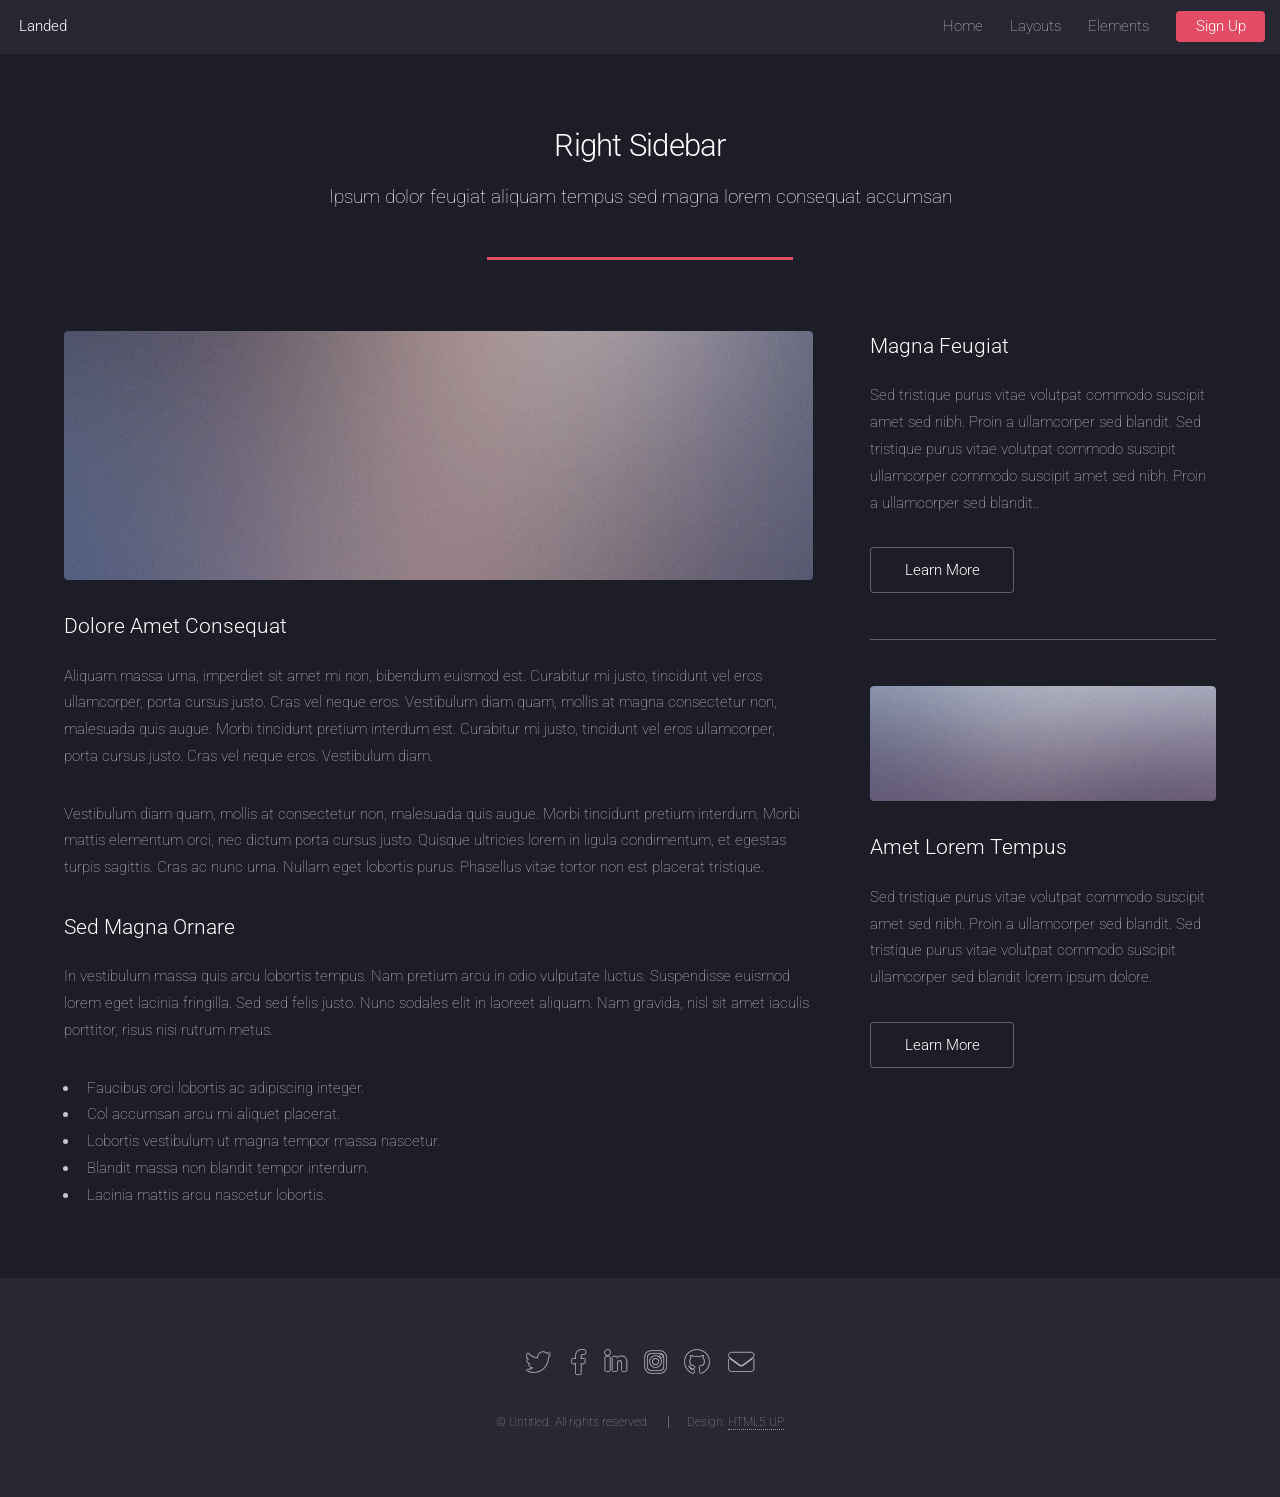
<file: right-sidebar.html>
<!DOCTYPE HTML>
<!--
	Landed by HTML5 UP
	html5up.net | @ajlkn
	Free for personal and commercial use under the CCA 3.0 license (html5up.net/license)
-->
<html>
	<head>
		<title>Right Sidebar - Landed by HTML5 UP</title>
		<meta charset="utf-8" />
		<meta name="viewport" content="width=device-width, initial-scale=1, user-scalable=no" />
		<link rel="stylesheet" href="assets/css/main.css" />
		<noscript><link rel="stylesheet" href="assets/css/noscript.css" /></noscript>
	</head>
	<body class="is-preload">
		<div id="page-wrapper">

			<!-- Header -->
				<header id="header">
					<h1 id="logo"><a href="index.html">Landed</a></h1>
					<nav id="nav">
						<ul>
							<li><a href="index.html">Home</a></li>
							<li>
								<a href="#">Layouts</a>
								<ul>
									<li><a href="left-sidebar.html">Left Sidebar</a></li>
									<li><a href="right-sidebar.html">Right Sidebar</a></li>
									<li><a href="no-sidebar.html">No Sidebar</a></li>
									<li>
										<a href="#">Submenu</a>
										<ul>
											<li><a href="#">Option 1</a></li>
											<li><a href="#">Option 2</a></li>
											<li><a href="#">Option 3</a></li>
											<li><a href="#">Option 4</a></li>
										</ul>
									</li>
								</ul>
							</li>
							<li><a href="elements.html">Elements</a></li>
							<li><a href="#" class="button primary">Sign Up</a></li>
						</ul>
					</nav>
				</header>

			<!-- Main -->
				<div id="main" class="wrapper style1">
					<div class="container">
						<header class="major">
							<h2>Right Sidebar</h2>
							<p>Ipsum dolor feugiat aliquam tempus sed magna lorem consequat accumsan</p>
						</header>
						<div class="row gtr-150">
							<div class="col-8 col-12-medium">

								<!-- Content -->
									<section id="content">
										<a href="#" class="image fit"><img src="images/pic06.jpg" alt="" /></a>
										<h3>Dolore Amet Consequat</h3>
										<p>Aliquam massa urna, imperdiet sit amet mi non, bibendum euismod est. Curabitur mi justo, tincidunt vel eros ullamcorper, porta cursus justo. Cras vel neque eros. Vestibulum diam quam, mollis at magna consectetur non, malesuada quis augue. Morbi tincidunt pretium interdum est. Curabitur mi justo, tincidunt vel eros ullamcorper, porta cursus justo. Cras vel neque eros. Vestibulum diam.</p>
										<p>Vestibulum diam quam, mollis at consectetur non, malesuada quis augue. Morbi tincidunt pretium interdum. Morbi mattis elementum orci, nec dictum porta cursus justo. Quisque ultricies lorem in ligula condimentum, et egestas turpis sagittis. Cras ac nunc urna. Nullam eget lobortis purus. Phasellus vitae tortor non est placerat tristique.</p>
										<h3>Sed Magna Ornare</h3>
										<p>In vestibulum massa quis arcu lobortis tempus. Nam pretium arcu in odio vulputate luctus. Suspendisse euismod lorem eget lacinia fringilla. Sed sed felis justo. Nunc sodales elit in laoreet aliquam. Nam gravida, nisl sit amet iaculis porttitor, risus nisi rutrum metus.</p>
										<ul>
											<li>Faucibus orci lobortis ac adipiscing integer.</li>
											<li>Col accumsan arcu mi aliquet placerat.</li>
											<li>Lobortis vestibulum ut magna tempor massa nascetur.</li>
											<li>Blandit massa non blandit tempor interdum.</li>
											<li>Lacinia mattis arcu nascetur lobortis.</li>
										</ul>
									</section>

							</div>
							<div class="col-4 col-12-medium">

								<!-- Sidebar -->
									<section id="sidebar">
										<section>
											<h3>Magna Feugiat</h3>
											<p>Sed tristique purus vitae volutpat commodo suscipit amet sed nibh. Proin a ullamcorper sed blandit. Sed tristique purus vitae volutpat commodo suscipit ullamcorper commodo suscipit amet sed nibh. Proin a ullamcorper sed blandit..</p>
											<footer>
												<ul class="actions">
													<li><a href="#" class="button">Learn More</a></li>
												</ul>
											</footer>
										</section>
										<hr />
										<section>
											<a href="#" class="image fit"><img src="images/pic07.jpg" alt="" /></a>
											<h3>Amet Lorem Tempus</h3>
											<p>Sed tristique purus vitae volutpat commodo suscipit amet sed nibh. Proin a ullamcorper sed blandit. Sed tristique purus vitae volutpat commodo suscipit ullamcorper sed blandit lorem ipsum dolore.</p>
											<footer>
												<ul class="actions">
													<li><a href="#" class="button">Learn More</a></li>
												</ul>
											</footer>
										</section>
									</section>

							</div>
						</div>
					</div>
				</div>

			<!-- Footer -->
				<footer id="footer">
					<ul class="icons">
						<li><a href="#" class="icon brands alt fa-twitter"><span class="label">Twitter</span></a></li>
						<li><a href="#" class="icon brands alt fa-facebook-f"><span class="label">Facebook</span></a></li>
						<li><a href="#" class="icon brands alt fa-linkedin-in"><span class="label">LinkedIn</span></a></li>
						<li><a href="#" class="icon brands alt fa-instagram"><span class="label">Instagram</span></a></li>
						<li><a href="#" class="icon brands alt fa-github"><span class="label">GitHub</span></a></li>
						<li><a href="#" class="icon solid alt fa-envelope"><span class="label">Email</span></a></li>
					</ul>
					<ul class="copyright">
						<li>&copy; Untitled. All rights reserved.</li><li>Design: <a href="http://html5up.net">HTML5 UP</a></li>
					</ul>
				</footer>

		</div>

		<!-- Scripts -->
			<script src="assets/js/jquery.min.js"></script>
			<script src="assets/js/jquery.scrolly.min.js"></script>
			<script src="assets/js/jquery.dropotron.min.js"></script>
			<script src="assets/js/jquery.scrollex.min.js"></script>
			<script src="assets/js/browser.min.js"></script>
			<script src="assets/js/breakpoints.min.js"></script>
			<script src="assets/js/util.js"></script>
			<script src="assets/js/main.js"></script>

	</body>
</html>
</file>
<file: styles/style.css>
@import url("./tokens.css");

*,
*::before,
*::after {
  box-sizing: border-box;
  margin: 0;
  padding: 0;
}

html {
  height: 100%;
}

body {
  min-height: 100%;
  background: var(--color-black);
  color: var(--text-on-dark);
  font-family: var(--font-ui);
  -webkit-font-smoothing: antialiased;
  -moz-osx-font-smoothing: grayscale;
}

.nav {
  position: fixed;
  top: 0;
  left: 0;
  right: 0;
  z-index: 100;
  display: flex;
  align-items: center;
  padding: clamp(1.25rem, 3vw, 2rem) clamp(1.5rem, 4vw, 3rem);
  background: transparent;
  pointer-events: none;
}

.nav__links,
.nav__link,
.nav__language {
  pointer-events: auto;
}

.nav__links {
  display: flex;
  align-items: center;
  gap: clamp(1.25rem, 3vw, 2.25rem);
}

.nav__link {
  font-family: var(--font-ui);
  font-size: clamp(0.7rem, 1.4vw, 0.8rem);
  font-weight: 500;
  letter-spacing: 0.16em;
  text-transform: uppercase;
  text-decoration: none;
  color: var(--text-on-dark);
  background: none;
  border: none;
  padding: 0;
  cursor: pointer;
  transition: opacity 0.2s ease;
}

.nav__link:hover,
.nav__link:focus-visible {
  opacity: 0.65;
}

.nav__language {
  position: relative;
}

.nav__language-menu {
  position: absolute;
  top: calc(100% + 0.75rem);
  left: 0;
  min-width: 10rem;
  margin: 0;
  padding: 0.5rem 0;
  list-style: none;
  background: rgba(20, 8, 6, 0.92);
  border: 1px solid rgba(247, 233, 231, 0.16);
  border-radius: 6px;
  backdrop-filter: blur(8px);
}

.nav__language-option {
  display: block;
  width: 100%;
  padding: 0.55rem 1rem;
  border: none;
  background: none;
  font-family: var(--font-ui);
  font-size: 0.75rem;
  font-weight: 500;
  letter-spacing: 0.1em;
  text-align: left;
  text-transform: uppercase;
  color: var(--text-on-dark);
  cursor: pointer;
  transition: background 0.2s ease, opacity 0.2s ease;
}

.nav__language-option:hover,
.nav__language-option:focus-visible {
  background: rgba(227, 28, 35, 0.18);
}

.nav__language-option[aria-current="true"] {
  color: var(--color-blush);
}

.hero {
  position: relative;
  display: grid;
  place-items: center;
  height: 100svh;
  min-height: 100svh;
  padding: clamp(4.5rem, 8vh, 5.5rem) clamp(1rem, 4vw, 2.5rem);
  overflow: hidden;
}

.hero__atmosphere {
  position: absolute;
  inset: 0;
  background: var(--gradient-hero);
  z-index: 0;
}

.hero__atmosphere::after {
  content: "";
  position: absolute;
  inset: 0;
  opacity: 0.28;
  background-image: url("data:image/svg+xml,%3Csvg viewBox='0 0 256 256' xmlns='http://www.w3.org/2000/svg'%3E%3Cfilter id='n'%3E%3CfeTurbulence type='fractalNoise' baseFrequency='0.85' numOctaves='4' stitchTiles='stitch'/%3E%3C/filter%3E%3Crect width='100%25' height='100%25' filter='url(%23n)'/%3E%3C/svg%3E");
  background-size: 180px 180px;
  pointer-events: none;
  mix-blend-mode: overlay;
}

.hero__content {
  position: relative;
  z-index: 1;
  display: flex;
  flex-direction: column;
  align-items: center;
  justify-content: center;
  width: min(100%, 72rem);
  text-align: center;
}

.hero__label {
  position: relative;
  z-index: 2;
  margin: 0;
  padding-bottom: 0.7em;
  font-family: var(--font-ui);
  font-size: clamp(1rem, 2.4vw, 1.75rem);
  font-weight: 500;
  letter-spacing: -0.01em;
  text-transform: none;
  color: rgba(247, 233, 231, 0.72);
  line-height: 1.5;
  overflow: visible;
}

.hero__titles {
  position: relative;
  z-index: 1;
  display: flex;
  flex-direction: column;
  align-items: center;
  width: 100%;
  margin: 0;
  padding-top: 0.15em;
  font-size: inherit;
  font-weight: inherit;
  overflow: visible;
}

.hero__title {
  display: block;
  font-family: var(--font-display);
  font-weight: 800;
  font-size: clamp(3.25rem, 14vw, 10rem);
  line-height: 0.95;
  letter-spacing: -0.12em;
  text-transform: uppercase;
  white-space: nowrap;
  text-align: center;
}

.hero__title--1 {
  color: #f4ecea;
  margin-top: 0;
}

.hero__title--2 {
  color: rgba(227, 28, 35, 0.78);
  margin-top: -0.18em;
}

.hero__title--3 {
  color: rgba(247, 233, 231, 0.28);
  margin-top: -0.18em;
}

.hero__intro {
  width: min(100%, 74ch);
  margin-top: clamp(1.25rem, 3vw, 2rem);
  margin-inline: auto;
  font-family: var(--font-ui);
  font-size: clamp(1rem, 1.8vw, 1.25rem);
  font-weight: 300;
  line-height: 1.55;
  text-align: center;
  color: rgba(247, 233, 231, 0.82);
  text-wrap: pretty;
}

.hero__reveal {
  opacity: 0;
  transform: translateY(1.1rem);
  animation: hero-reveal 0.9s cubic-bezier(0.22, 1, 0.36, 1) forwards;
}

.hero__label.hero__reveal {
  animation-delay: 0.05s;
}

.hero__title--1.hero__reveal {
  animation-delay: 0.18s;
}

.hero__title--2.hero__reveal {
  animation-delay: 0.32s;
}

.hero__title--3.hero__reveal {
  animation-delay: 0.46s;
}

.hero__intro.hero__reveal {
  animation-delay: 0.62s;
}

@keyframes hero-reveal {
  to {
    opacity: 1;
    transform: translateY(0);
  }
}

@media (prefers-reduced-motion: reduce) {
  .hero__reveal {
    opacity: 1;
    transform: none;
    animation: none;
  }
}

@media (max-width: 640px) {
  .hero__title {
    letter-spacing: -0.08em;
    white-space: normal;
  }
}
</file>
<file: assets/css/noscript.css>
/*
	Landed by HTML5 UP
	html5up.net | @ajlkn
	Free for personal and commercial use under the CCA 3.0 license (html5up.net/license)
*/

/* Loader */

	body.landing.is-preload:before {
		display: none;
	}

	body.landing.is-preload:after {
		display: none;
	}
</file>
<file: assets/css/main.css>
@import url("fontawesome-all.min.css");
@import url("https://fonts.googleapis.com/css?family=Roboto:100,300,100italic,300italic");

/*
	Landed by HTML5 UP
	html5up.net | @ajlkn
	Free for personal and commercial use under the CCA 3.0 license (html5up.net/license)
*/

html, body, div, span, applet, object,
iframe, h1, h2, h3, h4, h5, h6, p, blockquote,
pre, a, abbr, acronym, address, big, cite,
code, del, dfn, em, img, ins, kbd, q, s, samp,
small, strike, strong, sub, sup, tt, var, b,
u, i, center, dl, dt, dd, ol, ul, li, fieldset,
form, label, legend, table, caption, tbody,
tfoot, thead, tr, th, td, article, aside,
canvas, details, embed, figure, figcaption,
footer, header, hgroup, menu, nav, output, ruby,
section, summary, time, mark, audio, video {
	margin: 0;
	padding: 0;
	border: 0;
	font-size: 100%;
	font: inherit;
	vertical-align: baseline;}

article, aside, details, figcaption, figure,
footer, header, hgroup, menu, nav, section {
	display: block;}

body {
	line-height: 1;
}

ol, ul {
	list-style: none;
}

blockquote, q {
	quotes: none;
}

	blockquote:before, blockquote:after, q:before, q:after {
		content: '';
		content: none;
	}

table {
	border-collapse: collapse;
	border-spacing: 0;
}

body {
	-webkit-text-size-adjust: none;
}

mark {
	background-color: transparent;
	color: inherit;
}

input::-moz-focus-inner {
	border: 0;
	padding: 0;
}

input, select, textarea {
	-moz-appearance: none;
	-webkit-appearance: none;
	-ms-appearance: none;
	appearance: none;
}

/* Basic */

	html {
		box-sizing: border-box;
	}

	*, *:before, *:after {
		box-sizing: inherit;
	}

	html, body {
		background: #1c1d26;
	}

	body.is-preload *, body.is-preload *:before, body.is-preload *:after {
		-moz-animation: none !important;
		-webkit-animation: none !important;
		-ms-animation: none !important;
		animation: none !important;
		-moz-transition: none !important;
		-webkit-transition: none !important;
		-ms-transition: none !important;
		transition: none !important;
	}

	body, input, select, textarea {
		color: rgba(255, 255, 255, 0.75);
		font-family: "Roboto", Helvetica, sans-serif;
		font-size: 15pt;
		font-weight: 100;
		line-height: 1.75em;
	}

	a {
		-moz-transition: border-color 0.2s ease-in-out, color 0.2s ease-in-out;
		-webkit-transition: border-color 0.2s ease-in-out, color 0.2s ease-in-out;
		-ms-transition: border-color 0.2s ease-in-out, color 0.2s ease-in-out;
		transition: border-color 0.2s ease-in-out, color 0.2s ease-in-out;
		border-bottom: dotted 1px;
		color: #e44c65;
		text-decoration: none;
	}

		a:hover {
			color: #e44c65 !important;
			border-bottom-color: transparent;
		}

	strong, b {
		color: #ffffff;
		font-weight: 300;
	}

	em, i {
		font-style: italic;
	}

	p {
		margin: 0 0 2em 0;
	}

	h1, h2, h3, h4, h5, h6 {
		color: #ffffff;
		font-weight: 300;
		line-height: 1em;
		margin: 0 0 1em 0;
	}

		h1 a, h2 a, h3 a, h4 a, h5 a, h6 a {
			color: inherit;
			border: 0;
		}

	h2 {
		font-size: 2em;
		line-height: 1.5em;
		letter-spacing: -0.025em;
	}

	h3 {
		font-size: 1.35em;
		line-height: 1.5em;
	}

	h4 {
		font-size: 1.1em;
		line-height: 1.5em;
	}

	h5 {
		font-size: 0.9em;
		line-height: 1.5em;
	}

	h6 {
		font-size: 0.7em;
		line-height: 1.5em;
	}

	sub {
		font-size: 0.8em;
		position: relative;
		top: 0.5em;
	}

	sup {
		font-size: 0.8em;
		position: relative;
		top: -0.5em;
	}

	hr {
		border: 0;
		border-bottom: solid 1px rgba(255, 255, 255, 0.3);
		margin: 3em 0;
	}

		hr.major {
			margin: 4em 0;
		}

	blockquote {
		border-left: solid 4px rgba(255, 255, 255, 0.3);
		font-style: italic;
		margin: 0 0 2em 0;
		padding: 0.5em 0 0.5em 2em;
	}

	code {
		background: rgba(255, 255, 255, 0.075);
		border-radius: 4px;
		font-family: "Courier New", monospace;
		font-size: 0.9em;
		margin: 0 0.25em;
		padding: 0.25em 0.65em;
	}

	pre {
		-webkit-overflow-scrolling: touch;
		font-family: "Courier New", monospace;
		font-size: 0.9em;
		margin: 0 0 2em 0;
	}

		pre code {
			display: block;
			line-height: 1.75em;
			padding: 1em 1.5em;
			overflow-x: auto;
		}

	.align-left {
		text-align: left;
	}

	.align-center {
		text-align: center;
	}

	.align-right {
		text-align: right;
	}

/* Loader */

	@-moz-keyframes spinner-show {
		0% {
			opacity: 0;
		}

		100% {
			opacity: 1;
		}
	}

	@-webkit-keyframes spinner-show {
		0% {
			opacity: 0;
		}

		100% {
			opacity: 1;
		}
	}

	@-ms-keyframes spinner-show {
		0% {
			opacity: 0;
		}

		100% {
			opacity: 1;
		}
	}

	@keyframes spinner-show {
		0% {
			opacity: 0;
		}

		100% {
			opacity: 1;
		}
	}

	@-moz-keyframes spinner-hide {
		0% {
			color: rgba(255, 255, 255, 0.15);
			z-index: 100001;
			-moz-transform: scale(1) rotate(0deg);
			-webkit-transform: scale(1) rotate(0deg);
			-ms-transform: scale(1) rotate(0deg);
			transform: scale(1) rotate(0deg);
		}

		99% {
			color: #1c1d26;
			z-index: 100001;
			-moz-transform: scale(0.5) rotate(360deg);
			-webkit-transform: scale(0.5) rotate(360deg);
			-ms-transform: scale(0.5) rotate(360deg);
			transform: scale(0.5) rotate(360deg);
		}

		100% {
			color: #1c1d26;
			z-index: -1;
			-moz-transform: scale(0.5) rotate(360deg);
			-webkit-transform: scale(0.5) rotate(360deg);
			-ms-transform: scale(0.5) rotate(360deg);
			transform: scale(0.5) rotate(360deg);
		}
	}

	@-webkit-keyframes spinner-hide {
		0% {
			color: rgba(255, 255, 255, 0.15);
			z-index: 100001;
			-moz-transform: scale(1) rotate(0deg);
			-webkit-transform: scale(1) rotate(0deg);
			-ms-transform: scale(1) rotate(0deg);
			transform: scale(1) rotate(0deg);
		}

		99% {
			color: #1c1d26;
			z-index: 100001;
			-moz-transform: scale(0.5) rotate(360deg);
			-webkit-transform: scale(0.5) rotate(360deg);
			-ms-transform: scale(0.5) rotate(360deg);
			transform: scale(0.5) rotate(360deg);
		}

		100% {
			color: #1c1d26;
			z-index: -1;
			-moz-transform: scale(0.5) rotate(360deg);
			-webkit-transform: scale(0.5) rotate(360deg);
			-ms-transform: scale(0.5) rotate(360deg);
			transform: scale(0.5) rotate(360deg);
		}
	}

	@-ms-keyframes spinner-hide {
		0% {
			color: rgba(255, 255, 255, 0.15);
			z-index: 100001;
			-moz-transform: scale(1) rotate(0deg);
			-webkit-transform: scale(1) rotate(0deg);
			-ms-transform: scale(1) rotate(0deg);
			transform: scale(1) rotate(0deg);
		}

		99% {
			color: #1c1d26;
			z-index: 100001;
			-moz-transform: scale(0.5) rotate(360deg);
			-webkit-transform: scale(0.5) rotate(360deg);
			-ms-transform: scale(0.5) rotate(360deg);
			transform: scale(0.5) rotate(360deg);
		}

		100% {
			color: #1c1d26;
			z-index: -1;
			-moz-transform: scale(0.5) rotate(360deg);
			-webkit-transform: scale(0.5) rotate(360deg);
			-ms-transform: scale(0.5) rotate(360deg);
			transform: scale(0.5) rotate(360deg);
		}
	}

	@keyframes spinner-hide {
		0% {
			color: rgba(255, 255, 255, 0.15);
			z-index: 100001;
			-moz-transform: scale(1) rotate(0deg);
			-webkit-transform: scale(1) rotate(0deg);
			-ms-transform: scale(1) rotate(0deg);
			transform: scale(1) rotate(0deg);
		}

		99% {
			color: #1c1d26;
			z-index: 100001;
			-moz-transform: scale(0.5) rotate(360deg);
			-webkit-transform: scale(0.5) rotate(360deg);
			-ms-transform: scale(0.5) rotate(360deg);
			transform: scale(0.5) rotate(360deg);
		}

		100% {
			color: #1c1d26;
			z-index: -1;
			-moz-transform: scale(0.5) rotate(360deg);
			-webkit-transform: scale(0.5) rotate(360deg);
			-ms-transform: scale(0.5) rotate(360deg);
			transform: scale(0.5) rotate(360deg);
		}
	}

	@-moz-keyframes spinner-rotate {
		0% {
			-moz-transform: scale(1) rotate(0deg);
			-webkit-transform: scale(1) rotate(0deg);
			-ms-transform: scale(1) rotate(0deg);
			transform: scale(1) rotate(0deg);
		}

		100% {
			-moz-transform: scale(1) rotate(360deg);
			-webkit-transform: scale(1) rotate(360deg);
			-ms-transform: scale(1) rotate(360deg);
			transform: scale(1) rotate(360deg);
		}
	}

	@-webkit-keyframes spinner-rotate {
		0% {
			-moz-transform: scale(1) rotate(0deg);
			-webkit-transform: scale(1) rotate(0deg);
			-ms-transform: scale(1) rotate(0deg);
			transform: scale(1) rotate(0deg);
		}

		100% {
			-moz-transform: scale(1) rotate(360deg);
			-webkit-transform: scale(1) rotate(360deg);
			-ms-transform: scale(1) rotate(360deg);
			transform: scale(1) rotate(360deg);
		}
	}

	@-ms-keyframes spinner-rotate {
		0% {
			-moz-transform: scale(1) rotate(0deg);
			-webkit-transform: scale(1) rotate(0deg);
			-ms-transform: scale(1) rotate(0deg);
			transform: scale(1) rotate(0deg);
		}

		100% {
			-moz-transform: scale(1) rotate(360deg);
			-webkit-transform: scale(1) rotate(360deg);
			-ms-transform: scale(1) rotate(360deg);
			transform: scale(1) rotate(360deg);
		}
	}

	@keyframes spinner-rotate {
		0% {
			-moz-transform: scale(1) rotate(0deg);
			-webkit-transform: scale(1) rotate(0deg);
			-ms-transform: scale(1) rotate(0deg);
			transform: scale(1) rotate(0deg);
		}

		100% {
			-moz-transform: scale(1) rotate(360deg);
			-webkit-transform: scale(1) rotate(360deg);
			-ms-transform: scale(1) rotate(360deg);
			transform: scale(1) rotate(360deg);
		}
	}

	@-moz-keyframes overlay-hide {
		0% {
			opacity: 1;
			z-index: 100000;
		}

		15% {
			opacity: 1;
			z-index: 100000;
		}

		99% {
			opacity: 0;
			z-index: 100000;
		}

		100% {
			opacity: 0;
			z-index: -1;
		}
	}

	@-webkit-keyframes overlay-hide {
		0% {
			opacity: 1;
			z-index: 100000;
		}

		15% {
			opacity: 1;
			z-index: 100000;
		}

		99% {
			opacity: 0;
			z-index: 100000;
		}

		100% {
			opacity: 0;
			z-index: -1;
		}
	}

	@-ms-keyframes overlay-hide {
		0% {
			opacity: 1;
			z-index: 100000;
		}

		15% {
			opacity: 1;
			z-index: 100000;
		}

		99% {
			opacity: 0;
			z-index: 100000;
		}

		100% {
			opacity: 0;
			z-index: -1;
		}
	}

	@keyframes overlay-hide {
		0% {
			opacity: 1;
			z-index: 100000;
		}

		15% {
			opacity: 1;
			z-index: 100000;
		}

		99% {
			opacity: 0;
			z-index: 100000;
		}

		100% {
			opacity: 0;
			z-index: -1;
		}
	}

	body.landing {
		text-decoration: none;
	}

		body.landing:before {
			-moz-osx-font-smoothing: grayscale;
			-webkit-font-smoothing: antialiased;
			display: inline-block;
			font-style: normal;
			font-variant: normal;
			text-rendering: auto;
			line-height: 1;
			text-transform: none !important;
			font-family: 'Font Awesome 5 Free';
			font-weight: 900;
		}

		body.landing:before {
			-moz-animation: spinner-show 1.5s 1 0.25s ease forwards, spinner-hide 0.25s ease-in-out forwards !important;
			-webkit-animation: spinner-show 1.5s 1 0.25s ease forwards, spinner-hide 0.25s ease-in-out forwards !important;
			-ms-animation: spinner-show 1.5s 1 0.25s ease forwards, spinner-hide 0.25s ease-in-out forwards !important;
			animation: spinner-show 1.5s 1 0.25s ease forwards, spinner-hide 0.25s ease-in-out forwards !important;
			-moz-transform-origin: 50% 50%;
			-webkit-transform-origin: 50% 50%;
			-ms-transform-origin: 50% 50%;
			transform-origin: 50% 50%;
			color: rgba(255, 255, 255, 0.15);
			content: '\f1ce';
			cursor: default;
			display: block;
			font-size: 2em;
			height: 2em;
			left: 50%;
			line-height: 2em;
			margin: -1em 0 0 -1em;
			opacity: 0;
			position: fixed;
			text-align: center;
			top: 50%;
			width: 2em;
			z-index: -1;
		}

		body.landing:after {
			-moz-animation: overlay-hide 1.5s ease-in forwards !important;
			-webkit-animation: overlay-hide 1.5s ease-in forwards !important;
			-ms-animation: overlay-hide 1.5s ease-in forwards !important;
			animation: overlay-hide 1.5s ease-in forwards !important;
			background: #1c1d26;
			content: '';
			display: block;
			height: 100%;
			left: 0;
			opacity: 0;
			position: fixed;
			top: 0;
			width: 100%;
			z-index: -1;
		}

		body.landing.is-preload:before {
			-moz-animation: spinner-show 1.5s 1 0.25s ease forwards, spinner-rotate 0.75s infinite linear !important;
			-webkit-animation: spinner-show 1.5s 1 0.25s ease forwards, spinner-rotate 0.75s infinite linear !important;
			-ms-animation: spinner-show 1.5s 1 0.25s ease forwards, spinner-rotate 0.75s infinite linear !important;
			animation: spinner-show 1.5s 1 0.25s ease forwards, spinner-rotate 0.75s infinite linear !important;
			z-index: 100001;
		}

		body.landing.is-preload:after {
			-moz-animation: none !important;
			-webkit-animation: none !important;
			-ms-animation: none !important;
			animation: none !important;
			opacity: 1;
			z-index: 100000;
		}

	@media (-webkit-min-device-pixel-ratio: 2) {

		body.landing:before {
			line-height: 2.025em;
		}

	}

/* Container */

	.container {
		margin: 0 auto;
		max-width: calc(100% - 4em);
		width: 70em;
	}

		.container.xsmall {
			width: 17.5em;
		}

		.container.small {
			width: 35em;
		}

		.container.medium {
			width: 52.5em;
		}

		.container.large {
			width: 87.5em;
		}

		.container.xlarge {
			width: 105em;
		}

		.container.max {
			width: 100%;
		}

		@media screen and (max-width: 1280px) {

			.container {
				width: 90%;
				max-width: 100%;
			}

		}

		@media screen and (max-width: 980px) {

			.container {
				width: 100% !important;
			}

		}

/* Row */

	.row {
		display: flex;
		flex-wrap: wrap;
		box-sizing: border-box;
		align-items: stretch;
	}

		.row > * {
			box-sizing: border-box;
		}

		.row.gtr-uniform > * > :last-child {
			margin-bottom: 0;
		}

		.row.aln-left {
			justify-content: flex-start;
		}

		.row.aln-center {
			justify-content: center;
		}

		.row.aln-right {
			justify-content: flex-end;
		}

		.row.aln-top {
			align-items: flex-start;
		}

		.row.aln-middle {
			align-items: center;
		}

		.row.aln-bottom {
			align-items: flex-end;
		}

		.row > .imp {
			order: -1;
		}

		.row > .col-1 {
			width: 8.33333%;
		}

		.row > .off-1 {
			margin-left: 8.33333%;
		}

		.row > .col-2 {
			width: 16.66667%;
		}

		.row > .off-2 {
			margin-left: 16.66667%;
		}

		.row > .col-3 {
			width: 25%;
		}

		.row > .off-3 {
			margin-left: 25%;
		}

		.row > .col-4 {
			width: 33.33333%;
		}

		.row > .off-4 {
			margin-left: 33.33333%;
		}

		.row > .col-5 {
			width: 41.66667%;
		}

		.row > .off-5 {
			margin-left: 41.66667%;
		}

		.row > .col-6 {
			width: 50%;
		}

		.row > .off-6 {
			margin-left: 50%;
		}

		.row > .col-7 {
			width: 58.33333%;
		}

		.row > .off-7 {
			margin-left: 58.33333%;
		}

		.row > .col-8 {
			width: 66.66667%;
		}

		.row > .off-8 {
			margin-left: 66.66667%;
		}

		.row > .col-9 {
			width: 75%;
		}

		.row > .off-9 {
			margin-left: 75%;
		}

		.row > .col-10 {
			width: 83.33333%;
		}

		.row > .off-10 {
			margin-left: 83.33333%;
		}

		.row > .col-11 {
			width: 91.66667%;
		}

		.row > .off-11 {
			margin-left: 91.66667%;
		}

		.row > .col-12 {
			width: 100%;
		}

		.row > .off-12 {
			margin-left: 100%;
		}

		.row.gtr-0 {
			margin-top: 0;
			margin-left: 0em;
		}

			.row.gtr-0 > * {
				padding: 0 0 0 0em;
			}

			.row.gtr-0.gtr-uniform {
				margin-top: 0em;
			}

				.row.gtr-0.gtr-uniform > * {
					padding-top: 0em;
				}

		.row.gtr-25 {
			margin-top: 0;
			margin-left: -0.625em;
		}

			.row.gtr-25 > * {
				padding: 0 0 0 0.625em;
			}

			.row.gtr-25.gtr-uniform {
				margin-top: -0.625em;
			}

				.row.gtr-25.gtr-uniform > * {
					padding-top: 0.625em;
				}

		.row.gtr-50 {
			margin-top: 0;
			margin-left: -1.25em;
		}

			.row.gtr-50 > * {
				padding: 0 0 0 1.25em;
			}

			.row.gtr-50.gtr-uniform {
				margin-top: -1.25em;
			}

				.row.gtr-50.gtr-uniform > * {
					padding-top: 1.25em;
				}

		.row {
			margin-top: 0;
			margin-left: -2.5em;
		}

			.row > * {
				padding: 0 0 0 2.5em;
			}

			.row.gtr-uniform {
				margin-top: -2.5em;
			}

				.row.gtr-uniform > * {
					padding-top: 2.5em;
				}

		.row.gtr-150 {
			margin-top: 0;
			margin-left: -3.75em;
		}

			.row.gtr-150 > * {
				padding: 0 0 0 3.75em;
			}

			.row.gtr-150.gtr-uniform {
				margin-top: -3.75em;
			}

				.row.gtr-150.gtr-uniform > * {
					padding-top: 3.75em;
				}

		.row.gtr-200 {
			margin-top: 0;
			margin-left: -5em;
		}

			.row.gtr-200 > * {
				padding: 0 0 0 5em;
			}

			.row.gtr-200.gtr-uniform {
				margin-top: -5em;
			}

				.row.gtr-200.gtr-uniform > * {
					padding-top: 5em;
				}

		@media screen and (max-width: 1680px) {

			.row {
				display: flex;
				flex-wrap: wrap;
				box-sizing: border-box;
				align-items: stretch;
			}

				.row > * {
					box-sizing: border-box;
				}

				.row.gtr-uniform > * > :last-child {
					margin-bottom: 0;
				}

				.row.aln-left {
					justify-content: flex-start;
				}

				.row.aln-center {
					justify-content: center;
				}

				.row.aln-right {
					justify-content: flex-end;
				}

				.row.aln-top {
					align-items: flex-start;
				}

				.row.aln-middle {
					align-items: center;
				}

				.row.aln-bottom {
					align-items: flex-end;
				}

				.row > .imp-xlarge {
					order: -1;
				}

				.row > .col-1-xlarge {
					width: 8.33333%;
				}

				.row > .off-1-xlarge {
					margin-left: 8.33333%;
				}

				.row > .col-2-xlarge {
					width: 16.66667%;
				}

				.row > .off-2-xlarge {
					margin-left: 16.66667%;
				}

				.row > .col-3-xlarge {
					width: 25%;
				}

				.row > .off-3-xlarge {
					margin-left: 25%;
				}

				.row > .col-4-xlarge {
					width: 33.33333%;
				}

				.row > .off-4-xlarge {
					margin-left: 33.33333%;
				}

				.row > .col-5-xlarge {
					width: 41.66667%;
				}

				.row > .off-5-xlarge {
					margin-left: 41.66667%;
				}

				.row > .col-6-xlarge {
					width: 50%;
				}

				.row > .off-6-xlarge {
					margin-left: 50%;
				}

				.row > .col-7-xlarge {
					width: 58.33333%;
				}

				.row > .off-7-xlarge {
					margin-left: 58.33333%;
				}

				.row > .col-8-xlarge {
					width: 66.66667%;
				}

				.row > .off-8-xlarge {
					margin-left: 66.66667%;
				}

				.row > .col-9-xlarge {
					width: 75%;
				}

				.row > .off-9-xlarge {
					margin-left: 75%;
				}

				.row > .col-10-xlarge {
					width: 83.33333%;
				}

				.row > .off-10-xlarge {
					margin-left: 83.33333%;
				}

				.row > .col-11-xlarge {
					width: 91.66667%;
				}

				.row > .off-11-xlarge {
					margin-left: 91.66667%;
				}

				.row > .col-12-xlarge {
					width: 100%;
				}

				.row > .off-12-xlarge {
					margin-left: 100%;
				}

				.row.gtr-0 {
					margin-top: 0;
					margin-left: 0em;
				}

					.row.gtr-0 > * {
						padding: 0 0 0 0em;
					}

					.row.gtr-0.gtr-uniform {
						margin-top: 0em;
					}

						.row.gtr-0.gtr-uniform > * {
							padding-top: 0em;
						}

				.row.gtr-25 {
					margin-top: 0;
					margin-left: -0.625em;
				}

					.row.gtr-25 > * {
						padding: 0 0 0 0.625em;
					}

					.row.gtr-25.gtr-uniform {
						margin-top: -0.625em;
					}

						.row.gtr-25.gtr-uniform > * {
							padding-top: 0.625em;
						}

				.row.gtr-50 {
					margin-top: 0;
					margin-left: -1.25em;
				}

					.row.gtr-50 > * {
						padding: 0 0 0 1.25em;
					}

					.row.gtr-50.gtr-uniform {
						margin-top: -1.25em;
					}

						.row.gtr-50.gtr-uniform > * {
							padding-top: 1.25em;
						}

				.row {
					margin-top: 0;
					margin-left: -2.5em;
				}

					.row > * {
						padding: 0 0 0 2.5em;
					}

					.row.gtr-uniform {
						margin-top: -2.5em;
					}

						.row.gtr-uniform > * {
							padding-top: 2.5em;
						}

				.row.gtr-150 {
					margin-top: 0;
					margin-left: -3.75em;
				}

					.row.gtr-150 > * {
						padding: 0 0 0 3.75em;
					}

					.row.gtr-150.gtr-uniform {
						margin-top: -3.75em;
					}

						.row.gtr-150.gtr-uniform > * {
							padding-top: 3.75em;
						}

				.row.gtr-200 {
					margin-top: 0;
					margin-left: -5em;
				}

					.row.gtr-200 > * {
						padding: 0 0 0 5em;
					}

					.row.gtr-200.gtr-uniform {
						margin-top: -5em;
					}

						.row.gtr-200.gtr-uniform > * {
							padding-top: 5em;
						}

		}

		@media screen and (max-width: 1280px) {

			.row {
				display: flex;
				flex-wrap: wrap;
				box-sizing: border-box;
				align-items: stretch;
			}

				.row > * {
					box-sizing: border-box;
				}

				.row.gtr-uniform > * > :last-child {
					margin-bottom: 0;
				}

				.row.aln-left {
					justify-content: flex-start;
				}

				.row.aln-center {
					justify-content: center;
				}

				.row.aln-right {
					justify-content: flex-end;
				}

				.row.aln-top {
					align-items: flex-start;
				}

				.row.aln-middle {
					align-items: center;
				}

				.row.aln-bottom {
					align-items: flex-end;
				}

				.row > .imp-large {
					order: -1;
				}

				.row > .col-1-large {
					width: 8.33333%;
				}

				.row > .off-1-large {
					margin-left: 8.33333%;
				}

				.row > .col-2-large {
					width: 16.66667%;
				}

				.row > .off-2-large {
					margin-left: 16.66667%;
				}

				.row > .col-3-large {
					width: 25%;
				}

				.row > .off-3-large {
					margin-left: 25%;
				}

				.row > .col-4-large {
					width: 33.33333%;
				}

				.row > .off-4-large {
					margin-left: 33.33333%;
				}

				.row > .col-5-large {
					width: 41.66667%;
				}

				.row > .off-5-large {
					margin-left: 41.66667%;
				}

				.row > .col-6-large {
					width: 50%;
				}

				.row > .off-6-large {
					margin-left: 50%;
				}

				.row > .col-7-large {
					width: 58.33333%;
				}

				.row > .off-7-large {
					margin-left: 58.33333%;
				}

				.row > .col-8-large {
					width: 66.66667%;
				}

				.row > .off-8-large {
					margin-left: 66.66667%;
				}

				.row > .col-9-large {
					width: 75%;
				}

				.row > .off-9-large {
					margin-left: 75%;
				}

				.row > .col-10-large {
					width: 83.33333%;
				}

				.row > .off-10-large {
					margin-left: 83.33333%;
				}

				.row > .col-11-large {
					width: 91.66667%;
				}

				.row > .off-11-large {
					margin-left: 91.66667%;
				}

				.row > .col-12-large {
					width: 100%;
				}

				.row > .off-12-large {
					margin-left: 100%;
				}

				.row.gtr-0 {
					margin-top: 0;
					margin-left: 0em;
				}

					.row.gtr-0 > * {
						padding: 0 0 0 0em;
					}

					.row.gtr-0.gtr-uniform {
						margin-top: 0em;
					}

						.row.gtr-0.gtr-uniform > * {
							padding-top: 0em;
						}

				.row.gtr-25 {
					margin-top: 0;
					margin-left: -0.625em;
				}

					.row.gtr-25 > * {
						padding: 0 0 0 0.625em;
					}

					.row.gtr-25.gtr-uniform {
						margin-top: -0.625em;
					}

						.row.gtr-25.gtr-uniform > * {
							padding-top: 0.625em;
						}

				.row.gtr-50 {
					margin-top: 0;
					margin-left: -1.25em;
				}

					.row.gtr-50 > * {
						padding: 0 0 0 1.25em;
					}

					.row.gtr-50.gtr-uniform {
						margin-top: -1.25em;
					}

						.row.gtr-50.gtr-uniform > * {
							padding-top: 1.25em;
						}

				.row {
					margin-top: 0;
					margin-left: -2.5em;
				}

					.row > * {
						padding: 0 0 0 2.5em;
					}

					.row.gtr-uniform {
						margin-top: -2.5em;
					}

						.row.gtr-uniform > * {
							padding-top: 2.5em;
						}

				.row.gtr-150 {
					margin-top: 0;
					margin-left: -3.75em;
				}

					.row.gtr-150 > * {
						padding: 0 0 0 3.75em;
					}

					.row.gtr-150.gtr-uniform {
						margin-top: -3.75em;
					}

						.row.gtr-150.gtr-uniform > * {
							padding-top: 3.75em;
						}

				.row.gtr-200 {
					margin-top: 0;
					margin-left: -5em;
				}

					.row.gtr-200 > * {
						padding: 0 0 0 5em;
					}

					.row.gtr-200.gtr-uniform {
						margin-top: -5em;
					}

						.row.gtr-200.gtr-uniform > * {
							padding-top: 5em;
						}

		}

		@media screen and (max-width: 980px) {

			.row {
				display: flex;
				flex-wrap: wrap;
				box-sizing: border-box;
				align-items: stretch;
			}

				.row > * {
					box-sizing: border-box;
				}

				.row.gtr-uniform > * > :last-child {
					margin-bottom: 0;
				}

				.row.aln-left {
					justify-content: flex-start;
				}

				.row.aln-center {
					justify-content: center;
				}

				.row.aln-right {
					justify-content: flex-end;
				}

				.row.aln-top {
					align-items: flex-start;
				}

				.row.aln-middle {
					align-items: center;
				}

				.row.aln-bottom {
					align-items: flex-end;
				}

				.row > .imp-medium {
					order: -1;
				}

				.row > .col-1-medium {
					width: 8.33333%;
				}

				.row > .off-1-medium {
					margin-left: 8.33333%;
				}

				.row > .col-2-medium {
					width: 16.66667%;
				}

				.row > .off-2-medium {
					margin-left: 16.66667%;
				}

				.row > .col-3-medium {
					width: 25%;
				}

				.row > .off-3-medium {
					margin-left: 25%;
				}

				.row > .col-4-medium {
					width: 33.33333%;
				}

				.row > .off-4-medium {
					margin-left: 33.33333%;
				}

				.row > .col-5-medium {
					width: 41.66667%;
				}

				.row > .off-5-medium {
					margin-left: 41.66667%;
				}

				.row > .col-6-medium {
					width: 50%;
				}

				.row > .off-6-medium {
					margin-left: 50%;
				}

				.row > .col-7-medium {
					width: 58.33333%;
				}

				.row > .off-7-medium {
					margin-left: 58.33333%;
				}

				.row > .col-8-medium {
					width: 66.66667%;
				}

				.row > .off-8-medium {
					margin-left: 66.66667%;
				}

				.row > .col-9-medium {
					width: 75%;
				}

				.row > .off-9-medium {
					margin-left: 75%;
				}

				.row > .col-10-medium {
					width: 83.33333%;
				}

				.row > .off-10-medium {
					margin-left: 83.33333%;
				}

				.row > .col-11-medium {
					width: 91.66667%;
				}

				.row > .off-11-medium {
					margin-left: 91.66667%;
				}

				.row > .col-12-medium {
					width: 100%;
				}

				.row > .off-12-medium {
					margin-left: 100%;
				}

				.row.gtr-0 {
					margin-top: 0;
					margin-left: 0em;
				}

					.row.gtr-0 > * {
						padding: 0 0 0 0em;
					}

					.row.gtr-0.gtr-uniform {
						margin-top: 0em;
					}

						.row.gtr-0.gtr-uniform > * {
							padding-top: 0em;
						}

				.row.gtr-25 {
					margin-top: 0;
					margin-left: -0.625em;
				}

					.row.gtr-25 > * {
						padding: 0 0 0 0.625em;
					}

					.row.gtr-25.gtr-uniform {
						margin-top: -0.625em;
					}

						.row.gtr-25.gtr-uniform > * {
							padding-top: 0.625em;
						}

				.row.gtr-50 {
					margin-top: 0;
					margin-left: -1.25em;
				}

					.row.gtr-50 > * {
						padding: 0 0 0 1.25em;
					}

					.row.gtr-50.gtr-uniform {
						margin-top: -1.25em;
					}

						.row.gtr-50.gtr-uniform > * {
							padding-top: 1.25em;
						}

				.row {
					margin-top: 0;
					margin-left: -2.5em;
				}

					.row > * {
						padding: 0 0 0 2.5em;
					}

					.row.gtr-uniform {
						margin-top: -2.5em;
					}

						.row.gtr-uniform > * {
							padding-top: 2.5em;
						}

				.row.gtr-150 {
					margin-top: 0;
					margin-left: -3.75em;
				}

					.row.gtr-150 > * {
						padding: 0 0 0 3.75em;
					}

					.row.gtr-150.gtr-uniform {
						margin-top: -3.75em;
					}

						.row.gtr-150.gtr-uniform > * {
							padding-top: 3.75em;
						}

				.row.gtr-200 {
					margin-top: 0;
					margin-left: -5em;
				}

					.row.gtr-200 > * {
						padding: 0 0 0 5em;
					}

					.row.gtr-200.gtr-uniform {
						margin-top: -5em;
					}

						.row.gtr-200.gtr-uniform > * {
							padding-top: 5em;
						}

		}

		@media screen and (max-width: 736px) {

			.row {
				display: flex;
				flex-wrap: wrap;
				box-sizing: border-box;
				align-items: stretch;
			}

				.row > * {
					box-sizing: border-box;
				}

				.row.gtr-uniform > * > :last-child {
					margin-bottom: 0;
				}

				.row.aln-left {
					justify-content: flex-start;
				}

				.row.aln-center {
					justify-content: center;
				}

				.row.aln-right {
					justify-content: flex-end;
				}

				.row.aln-top {
					align-items: flex-start;
				}

				.row.aln-middle {
					align-items: center;
				}

				.row.aln-bottom {
					align-items: flex-end;
				}

				.row > .imp-small {
					order: -1;
				}

				.row > .col-1-small {
					width: 8.33333%;
				}

				.row > .off-1-small {
					margin-left: 8.33333%;
				}

				.row > .col-2-small {
					width: 16.66667%;
				}

				.row > .off-2-small {
					margin-left: 16.66667%;
				}

				.row > .col-3-small {
					width: 25%;
				}

				.row > .off-3-small {
					margin-left: 25%;
				}

				.row > .col-4-small {
					width: 33.33333%;
				}

				.row > .off-4-small {
					margin-left: 33.33333%;
				}

				.row > .col-5-small {
					width: 41.66667%;
				}

				.row > .off-5-small {
					margin-left: 41.66667%;
				}

				.row > .col-6-small {
					width: 50%;
				}

				.row > .off-6-small {
					margin-left: 50%;
				}

				.row > .col-7-small {
					width: 58.33333%;
				}

				.row > .off-7-small {
					margin-left: 58.33333%;
				}

				.row > .col-8-small {
					width: 66.66667%;
				}

				.row > .off-8-small {
					margin-left: 66.66667%;
				}

				.row > .col-9-small {
					width: 75%;
				}

				.row > .off-9-small {
					margin-left: 75%;
				}

				.row > .col-10-small {
					width: 83.33333%;
				}

				.row > .off-10-small {
					margin-left: 83.33333%;
				}

				.row > .col-11-small {
					width: 91.66667%;
				}

				.row > .off-11-small {
					margin-left: 91.66667%;
				}

				.row > .col-12-small {
					width: 100%;
				}

				.row > .off-12-small {
					margin-left: 100%;
				}

				.row.gtr-0 {
					margin-top: 0;
					margin-left: 0em;
				}

					.row.gtr-0 > * {
						padding: 0 0 0 0em;
					}

					.row.gtr-0.gtr-uniform {
						margin-top: 0em;
					}

						.row.gtr-0.gtr-uniform > * {
							padding-top: 0em;
						}

				.row.gtr-25 {
					margin-top: 0;
					margin-left: -0.625em;
				}

					.row.gtr-25 > * {
						padding: 0 0 0 0.625em;
					}

					.row.gtr-25.gtr-uniform {
						margin-top: -0.625em;
					}

						.row.gtr-25.gtr-uniform > * {
							padding-top: 0.625em;
						}

				.row.gtr-50 {
					margin-top: 0;
					margin-left: -1.25em;
				}

					.row.gtr-50 > * {
						padding: 0 0 0 1.25em;
					}

					.row.gtr-50.gtr-uniform {
						margin-top: -1.25em;
					}

						.row.gtr-50.gtr-uniform > * {
							padding-top: 1.25em;
						}

				.row {
					margin-top: 0;
					margin-left: -2.5em;
				}

					.row > * {
						padding: 0 0 0 2.5em;
					}

					.row.gtr-uniform {
						margin-top: -2.5em;
					}

						.row.gtr-uniform > * {
							padding-top: 2.5em;
						}

				.row.gtr-150 {
					margin-top: 0;
					margin-left: -3.75em;
				}

					.row.gtr-150 > * {
						padding: 0 0 0 3.75em;
					}

					.row.gtr-150.gtr-uniform {
						margin-top: -3.75em;
					}

						.row.gtr-150.gtr-uniform > * {
							padding-top: 3.75em;
						}

				.row.gtr-200 {
					margin-top: 0;
					margin-left: -5em;
				}

					.row.gtr-200 > * {
						padding: 0 0 0 5em;
					}

					.row.gtr-200.gtr-uniform {
						margin-top: -5em;
					}

						.row.gtr-200.gtr-uniform > * {
							padding-top: 5em;
						}

		}

		@media screen and (max-width: 480px) {

			.row {
				display: flex;
				flex-wrap: wrap;
				box-sizing: border-box;
				align-items: stretch;
			}

				.row > * {
					box-sizing: border-box;
				}

				.row.gtr-uniform > * > :last-child {
					margin-bottom: 0;
				}

				.row.aln-left {
					justify-content: flex-start;
				}

				.row.aln-center {
					justify-content: center;
				}

				.row.aln-right {
					justify-content: flex-end;
				}

				.row.aln-top {
					align-items: flex-start;
				}

				.row.aln-middle {
					align-items: center;
				}

				.row.aln-bottom {
					align-items: flex-end;
				}

				.row > .imp-xsmall {
					order: -1;
				}

				.row > .col-1-xsmall {
					width: 8.33333%;
				}

				.row > .off-1-xsmall {
					margin-left: 8.33333%;
				}

				.row > .col-2-xsmall {
					width: 16.66667%;
				}

				.row > .off-2-xsmall {
					margin-left: 16.66667%;
				}

				.row > .col-3-xsmall {
					width: 25%;
				}

				.row > .off-3-xsmall {
					margin-left: 25%;
				}

				.row > .col-4-xsmall {
					width: 33.33333%;
				}

				.row > .off-4-xsmall {
					margin-left: 33.33333%;
				}

				.row > .col-5-xsmall {
					width: 41.66667%;
				}

				.row > .off-5-xsmall {
					margin-left: 41.66667%;
				}

				.row > .col-6-xsmall {
					width: 50%;
				}

				.row > .off-6-xsmall {
					margin-left: 50%;
				}

				.row > .col-7-xsmall {
					width: 58.33333%;
				}

				.row > .off-7-xsmall {
					margin-left: 58.33333%;
				}

				.row > .col-8-xsmall {
					width: 66.66667%;
				}

				.row > .off-8-xsmall {
					margin-left: 66.66667%;
				}

				.row > .col-9-xsmall {
					width: 75%;
				}

				.row > .off-9-xsmall {
					margin-left: 75%;
				}

				.row > .col-10-xsmall {
					width: 83.33333%;
				}

				.row > .off-10-xsmall {
					margin-left: 83.33333%;
				}

				.row > .col-11-xsmall {
					width: 91.66667%;
				}

				.row > .off-11-xsmall {
					margin-left: 91.66667%;
				}

				.row > .col-12-xsmall {
					width: 100%;
				}

				.row > .off-12-xsmall {
					margin-left: 100%;
				}

				.row.gtr-0 {
					margin-top: 0;
					margin-left: 0em;
				}

					.row.gtr-0 > * {
						padding: 0 0 0 0em;
					}

					.row.gtr-0.gtr-uniform {
						margin-top: 0em;
					}

						.row.gtr-0.gtr-uniform > * {
							padding-top: 0em;
						}

				.row.gtr-25 {
					margin-top: 0;
					margin-left: -0.625em;
				}

					.row.gtr-25 > * {
						padding: 0 0 0 0.625em;
					}

					.row.gtr-25.gtr-uniform {
						margin-top: -0.625em;
					}

						.row.gtr-25.gtr-uniform > * {
							padding-top: 0.625em;
						}

				.row.gtr-50 {
					margin-top: 0;
					margin-left: -1.25em;
				}

					.row.gtr-50 > * {
						padding: 0 0 0 1.25em;
					}

					.row.gtr-50.gtr-uniform {
						margin-top: -1.25em;
					}

						.row.gtr-50.gtr-uniform > * {
							padding-top: 1.25em;
						}

				.row {
					margin-top: 0;
					margin-left: -2.5em;
				}

					.row > * {
						padding: 0 0 0 2.5em;
					}

					.row.gtr-uniform {
						margin-top: -2.5em;
					}

						.row.gtr-uniform > * {
							padding-top: 2.5em;
						}

				.row.gtr-150 {
					margin-top: 0;
					margin-left: -3.75em;
				}

					.row.gtr-150 > * {
						padding: 0 0 0 3.75em;
					}

					.row.gtr-150.gtr-uniform {
						margin-top: -3.75em;
					}

						.row.gtr-150.gtr-uniform > * {
							padding-top: 3.75em;
						}

				.row.gtr-200 {
					margin-top: 0;
					margin-left: -5em;
				}

					.row.gtr-200 > * {
						padding: 0 0 0 5em;
					}

					.row.gtr-200.gtr-uniform {
						margin-top: -5em;
					}

						.row.gtr-200.gtr-uniform > * {
							padding-top: 5em;
						}

		}

/* Section/Article */

	section.special, article.special {
		text-align: center;
	}

	header p {
		color: #ffffff;
		position: relative;
		margin: 0 0 1.5em 0;
	}

	header h2 + p {
		font-size: 1.25em;
		margin-top: -1em;
		line-height: 1.75em;
	}

	header h3 + p {
		font-size: 1.1em;
		margin-top: -0.8em;
		line-height: 1.75em;
	}

	header h4 + p,
	header h5 + p,
	header h6 + p {
		font-size: 0.9em;
		margin-top: -0.6em;
		line-height: 1.5em;
	}

	header.major {
		margin: 0 0 4em 0;
		position: relative;
		text-align: center;
	}

		header.major:after {
			background: #e44c65;
			content: '';
			display: inline-block;
			height: 0.2em;
			max-width: 20em;
			width: 75%;
		}

	footer.major {
		margin: 4em 0 0 0;
	}

/* Form */

	form {
		margin: 0 0 2em 0;
	}

		form.cta {
			max-width: 35em;
			margin-left: auto;
			margin-right: auto;
		}

	label {
		color: #ffffff;
		display: block;
		font-size: 0.9em;
		font-weight: 300;
		margin: 0 0 1em 0;
	}

	input[type="text"],
	input[type="password"],
	input[type="email"],
	select,
	textarea {
		-moz-appearance: none;
		-webkit-appearance: none;
		-ms-appearance: none;
		appearance: none;
		-moz-transition: border-color 0.2s ease-in-out;
		-webkit-transition: border-color 0.2s ease-in-out;
		-ms-transition: border-color 0.2s ease-in-out;
		transition: border-color 0.2s ease-in-out;
		background: transparent;
		border-radius: 4px;
		border: solid 1px rgba(255, 255, 255, 0.3);
		color: inherit;
		display: block;
		outline: 0;
		padding: 0 1em;
		text-decoration: none;
		width: 100%;
	}

		input[type="text"]:invalid,
		input[type="password"]:invalid,
		input[type="email"]:invalid,
		select:invalid,
		textarea:invalid {
			box-shadow: none;
		}

		input[type="text"]:focus,
		input[type="password"]:focus,
		input[type="email"]:focus,
		select:focus,
		textarea:focus {
			border-color: #e44c65;
		}

	select {
		background-image: url("data:image/svg+xml;charset=utf8,%3Csvg xmlns='http://www.w3.org/2000/svg' width='40' height='40' preserveAspectRatio='none' viewBox='0 0 40 40'%3E%3Cpath d='M9.4,12.3l10.4,10.4l10.4-10.4c0.2-0.2,0.5-0.4,0.9-0.4c0.3,0,0.6,0.1,0.9,0.4l3.3,3.3c0.2,0.2,0.4,0.5,0.4,0.9 c0,0.4-0.1,0.6-0.4,0.9L20.7,31.9c-0.2,0.2-0.5,0.4-0.9,0.4c-0.3,0-0.6-0.1-0.9-0.4L4.3,17.3c-0.2-0.2-0.4-0.5-0.4-0.9 c0-0.4,0.1-0.6,0.4-0.9l3.3-3.3c0.2-0.2,0.5-0.4,0.9-0.4S9.1,12.1,9.4,12.3z' fill='rgba(255, 255, 255, 0.3)' /%3E%3C/svg%3E");
		background-size: 1.25rem;
		background-repeat: no-repeat;
		background-position: calc(100% - 1rem) center;
		height: 3em;
		padding-right: 3em;
		text-overflow: ellipsis;
	}

		select option {
			color: #ffffff;
			background: #1c1d26;
		}

		select:focus::-ms-value {
			background-color: transparent;
		}

		select::-ms-expand {
			display: none;
		}

	input[type="text"],
	input[type="password"],
	input[type="email"],
	select {
		height: 3em;
	}

	textarea {
		padding: 0.75em 1em;
	}

	input[type="checkbox"],
	input[type="radio"] {
		-moz-appearance: none;
		-webkit-appearance: none;
		-ms-appearance: none;
		appearance: none;
		display: block;
		float: left;
		margin-right: -2em;
		opacity: 0;
		width: 1em;
		z-index: -1;
	}

		input[type="checkbox"] + label,
		input[type="radio"] + label {
			text-decoration: none;
			color: rgba(255, 255, 255, 0.75);
			cursor: pointer;
			display: inline-block;
			font-size: 1em;
			font-weight: 100;
			padding-left: 2.55em;
			padding-right: 0.75em;
			position: relative;
		}

			input[type="checkbox"] + label:before,
			input[type="radio"] + label:before {
				-moz-osx-font-smoothing: grayscale;
				-webkit-font-smoothing: antialiased;
				display: inline-block;
				font-style: normal;
				font-variant: normal;
				text-rendering: auto;
				line-height: 1;
				text-transform: none !important;
				font-family: 'Font Awesome 5 Free';
				font-weight: 900;
			}

			input[type="checkbox"] + label:before,
			input[type="radio"] + label:before {
				border-radius: 4px;
				border: solid 1px rgba(255, 255, 255, 0.3);
				content: '';
				display: inline-block;
				font-size: 0.8em;
				height: 2.25em;
				left: 0;
				line-height: 2.25em;
				position: absolute;
				text-align: center;
				top: 0;
				width: 2.25em;
			}

		input[type="checkbox"]:checked + label:before,
		input[type="radio"]:checked + label:before {
			background: rgba(255, 255, 255, 0.25);
			color: #ffffff;
			content: '\f00c';
		}

		input[type="checkbox"]:focus + label:before,
		input[type="radio"]:focus + label:before {
			border-color: #e44c65;
		}

	input[type="checkbox"] + label:before {
		border-radius: 4px;
	}

	input[type="radio"] + label:before {
		border-radius: 100%;
	}

	::-webkit-input-placeholder {
		color: rgba(255, 255, 255, 0.5) !important;
		opacity: 1.0;
	}

	:-moz-placeholder {
		color: rgba(255, 255, 255, 0.5) !important;
		opacity: 1.0;
	}

	::-moz-placeholder {
		color: rgba(255, 255, 255, 0.5) !important;
		opacity: 1.0;
	}

	:-ms-input-placeholder {
		color: rgba(255, 255, 255, 0.5) !important;
		opacity: 1.0;
	}

/* Box */

	.box {
		border-radius: 4px;
		border: solid 1px rgba(255, 255, 255, 0.3);
		margin-bottom: 2em;
		padding: 1.5em;
	}

		.box > :last-child,
		.box > :last-child > :last-child,
		.box > :last-child > :last-child > :last-child {
			margin-bottom: 0;
		}

		.box.alt {
			border: 0;
			border-radius: 0;
			padding: 0;
		}

/* Icon */

	.icon {
		text-decoration: none;
		border-bottom: none;
		position: relative;
	}

		.icon:before {
			-moz-osx-font-smoothing: grayscale;
			-webkit-font-smoothing: antialiased;
			display: inline-block;
			font-style: normal;
			font-variant: normal;
			text-rendering: auto;
			line-height: 1;
			text-transform: none !important;
			font-family: 'Font Awesome 5 Free';
			font-weight: 400;
		}

		.icon > .label {
			display: none;
		}

		.icon:before {
			line-height: inherit;
		}

		.icon.solid:before {
			font-weight: 900 !important;
		}

		.icon.brands:before {
			font-family: 'Font Awesome 5 Brands' !important;
		}

		.icon.alt {
			text-decoration: none;
		}

			.icon.alt:before {
				-moz-osx-font-smoothing: grayscale;
				-webkit-font-smoothing: antialiased;
				display: inline-block;
				font-style: normal;
				font-variant: normal;
				text-rendering: auto;
				line-height: 1;
				text-transform: none !important;
				font-family: 'Font Awesome 5 Free';
				font-weight: 400;
			}

			.icon.alt:before {
				color: #1c1d26 !important;
				text-shadow: 1px 0 0 #ffffff, -1px 0 0 #ffffff, 0 1px 0 #ffffff, 0 -1px 0 #ffffff;
			}

		.icon.major {
			background: #272833;
			border-radius: 100%;
			cursor: default;
			display: inline-block;
			height: 6em;
			line-height: 5.65em;
			margin: 0 0 2em 0;
			text-align: center;
			width: 6em;
		}

			.icon.major:before {
				font-size: 2.25em;
			}

			.icon.major.alt {
				text-decoration: none;
			}

				.icon.major.alt:before {
					-moz-osx-font-smoothing: grayscale;
					-webkit-font-smoothing: antialiased;
					display: inline-block;
					font-style: normal;
					font-variant: normal;
					text-rendering: auto;
					line-height: 1;
					text-transform: none !important;
					font-family: 'Font Awesome 5 Free';
					font-weight: 400;
				}

				.icon.major.alt:before {
					color: #272833 !important;
					text-shadow: 1px 0 0 #ffffff, -1px 0 0 #ffffff, 0 1px 0 #ffffff, 0 -1px 0 #ffffff;
				}

/* Image */

	.image {
		border-radius: 4px;
		border: 0;
		display: inline-block;
		position: relative;
		overflow: hidden;
	}

		.image:before {
			content: '';
			display: block;
			position: absolute;
			left: 0;
			top: 0;
			background-image: url("images/overlay.png");
			width: 100%;
			height: 100%;
			z-index: 1;
		}

		.image img {
			border-radius: 4px;
			display: block;
		}

		.image.left {
			float: left;
			margin: 0 1.5em 1em 0;
			top: 0.25em;
		}

		.image.right {
			float: right;
			margin: 0 0 1em 1.5em;
			top: 0.25em;
		}

		.image.left, .image.right {
			max-width: 40%;
		}

			.image.left img, .image.right img {
				width: 100%;
			}

		.image.fit {
			display: block;
			margin: 0 0 2em 0;
			width: 100%;
		}

			.image.fit img {
				width: 100%;
			}

/* List */

	ol {
		list-style: decimal;
		margin: 0 0 2em 0;
		padding-left: 1.25em;
	}

		ol li {
			padding-left: 0.25em;
		}

	ul {
		list-style: disc;
		margin: 0 0 2em 0;
		padding-left: 1em;
	}

		ul li {
			padding-left: 0.5em;
		}

		ul.alt {
			list-style: none;
			padding-left: 0;
		}

			ul.alt li {
				border-top: solid 1px rgba(255, 255, 255, 0.3);
				padding: 0.5em 0;
			}

				ul.alt li:first-child {
					border-top: 0;
					padding-top: 0;
				}

	dl {
		margin: 0 0 2em 0;
	}

/* Icons */

	ul.icons {
		cursor: default;
		list-style: none;
		padding-left: 0;
	}

		ul.icons li {
			display: inline-block;
			height: 2.5em;
			line-height: 2.5em;
			padding: 0 0.5em;
		}

			ul.icons li .icon {
				font-size: 0.8em;
			}

				ul.icons li .icon:before {
					font-size: 2em;
				}

/* Actions */

	ul.actions {
		display: -moz-flex;
		display: -webkit-flex;
		display: -ms-flex;
		display: flex;
		cursor: default;
		list-style: none;
		margin-left: -1em;
		padding-left: 0;
	}

		ul.actions li {
			padding: 0 0 0 1em;
			vertical-align: middle;
		}

		ul.actions.special {
			-moz-justify-content: center;
			-webkit-justify-content: center;
			-ms-justify-content: center;
			justify-content: center;
			width: 100%;
			margin-left: 0;
		}

			ul.actions.special li:first-child {
				padding-left: 0;
			}

		ul.actions.stacked {
			-moz-flex-direction: column;
			-webkit-flex-direction: column;
			-ms-flex-direction: column;
			flex-direction: column;
			margin-left: 0;
		}

			ul.actions.stacked li {
				padding: 1.3em 0 0 0;
			}

				ul.actions.stacked li:first-child {
					padding-top: 0;
				}

		ul.actions.fit {
			width: calc(100% + 1em);
		}

			ul.actions.fit li {
				-moz-flex-grow: 1;
				-webkit-flex-grow: 1;
				-ms-flex-grow: 1;
				flex-grow: 1;
				-moz-flex-shrink: 1;
				-webkit-flex-shrink: 1;
				-ms-flex-shrink: 1;
				flex-shrink: 1;
				width: 100%;
			}

				ul.actions.fit li > * {
					width: 100%;
				}

			ul.actions.fit.stacked {
				width: 100%;
			}

		@media screen and (max-width: 480px) {

			ul.actions:not(.fixed) {
				-moz-flex-direction: column;
				-webkit-flex-direction: column;
				-ms-flex-direction: column;
				flex-direction: column;
				margin-left: 0;
				width: 100% !important;
			}

				ul.actions:not(.fixed) li {
					-moz-flex-grow: 1;
					-webkit-flex-grow: 1;
					-ms-flex-grow: 1;
					flex-grow: 1;
					-moz-flex-shrink: 1;
					-webkit-flex-shrink: 1;
					-ms-flex-shrink: 1;
					flex-shrink: 1;
					padding: 1em 0 0 0;
					text-align: center;
					width: 100%;
				}

					ul.actions:not(.fixed) li > * {
						width: 100%;
					}

					ul.actions:not(.fixed) li:first-child {
						padding-top: 0;
					}

					ul.actions:not(.fixed) li input[type="submit"],
					ul.actions:not(.fixed) li input[type="reset"],
					ul.actions:not(.fixed) li input[type="button"],
					ul.actions:not(.fixed) li button,
					ul.actions:not(.fixed) li .button {
						width: 100%;
					}

						ul.actions:not(.fixed) li input[type="submit"].icon:before,
						ul.actions:not(.fixed) li input[type="reset"].icon:before,
						ul.actions:not(.fixed) li input[type="button"].icon:before,
						ul.actions:not(.fixed) li button.icon:before,
						ul.actions:not(.fixed) li .button.icon:before {
							margin-left: -0.5em;
						}

		}

/* Table */

	.table-wrapper {
		-webkit-overflow-scrolling: touch;
		overflow-x: auto;
	}

	table {
		margin: 0 0 2em 0;
		width: 100%;
	}

		table tbody tr {
			border: solid 1px rgba(255, 255, 255, 0.3);
			border-left: 0;
			border-right: 0;
		}

			table tbody tr:nth-child(2n + 1) {
				background-color: rgba(255, 255, 255, 0.075);
			}

		table td {
			padding: 0.75em 0.75em;
		}

		table th {
			color: #ffffff;
			font-size: 0.9em;
			font-weight: 300;
			padding: 0 0.75em 0.75em 0.75em;
			text-align: left;
		}

		table thead {
			border-bottom: solid 1px rgba(255, 255, 255, 0.3);
		}

		table tfoot {
			border-top: solid 1px rgba(255, 255, 255, 0.3);
		}

		table.alt {
			border-collapse: separate;
		}

			table.alt tbody tr td {
				border: solid 1px rgba(255, 255, 255, 0.3);
				border-left-width: 0;
				border-top-width: 0;
			}

				table.alt tbody tr td:first-child {
					border-left-width: 1px;
				}

			table.alt tbody tr:first-child td {
				border-top-width: 1px;
			}

			table.alt thead {
				border-bottom: 0;
			}

			table.alt tfoot {
				border-top: 0;
			}

/* Button */

	input[type="submit"],
	input[type="reset"],
	input[type="button"],
	.button {
		-moz-appearance: none;
		-webkit-appearance: none;
		-ms-appearance: none;
		appearance: none;
		-moz-transition: background-color 0.2s ease-in-out, color 0.2s ease-in-out, box-shadow 0.2s ease-in-out;
		-webkit-transition: background-color 0.2s ease-in-out, color 0.2s ease-in-out, box-shadow 0.2s ease-in-out;
		-ms-transition: background-color 0.2s ease-in-out, color 0.2s ease-in-out, box-shadow 0.2s ease-in-out;
		transition: background-color 0.2s ease-in-out, color 0.2s ease-in-out, box-shadow 0.2s ease-in-out;
		background-color: transparent;
		border-radius: 4px;
		border: 0;
		box-shadow: inset 0 0 0 1px rgba(255, 255, 255, 0.3);
		color: #ffffff !important;
		cursor: pointer;
		display: inline-block;
		font-weight: 300;
		height: 3em;
		line-height: 3em;
		padding: 0 2.25em;
		text-align: center;
		text-decoration: none;
		white-space: nowrap;
	}

		input[type="submit"]:hover, input[type="submit"]:active,
		input[type="reset"]:hover,
		input[type="reset"]:active,
		input[type="button"]:hover,
		input[type="button"]:active,
		.button:hover,
		.button:active {
			box-shadow: inset 0 0 0 1px #e44c65;
			color: #e44c65 !important;
		}

		input[type="submit"]:active,
		input[type="reset"]:active,
		input[type="button"]:active,
		.button:active {
			background-color: rgba(228, 76, 101, 0.15);
		}

		input[type="submit"].icon:before,
		input[type="reset"].icon:before,
		input[type="button"].icon:before,
		.button.icon:before {
			margin-right: 0.5em;
		}

		input[type="submit"].fit,
		input[type="reset"].fit,
		input[type="button"].fit,
		.button.fit {
			width: 100%;
		}

		input[type="submit"].small,
		input[type="reset"].small,
		input[type="button"].small,
		.button.small {
			font-size: 0.8em;
		}

		input[type="submit"].large,
		input[type="reset"].large,
		input[type="button"].large,
		.button.large {
			font-size: 1.35em;
		}

		input[type="submit"].primary,
		input[type="reset"].primary,
		input[type="button"].primary,
		.button.primary {
			background-color: #e44c65;
			box-shadow: none;
			color: #ffffff !important;
		}

			input[type="submit"].primary:hover,
			input[type="reset"].primary:hover,
			input[type="button"].primary:hover,
			.button.primary:hover {
				background-color: #e76278;
			}

			input[type="submit"].primary:active,
			input[type="reset"].primary:active,
			input[type="button"].primary:active,
			.button.primary:active {
				background-color: #e13652;
			}

		input[type="submit"].disabled, input[type="submit"]:disabled,
		input[type="reset"].disabled,
		input[type="reset"]:disabled,
		input[type="button"].disabled,
		input[type="button"]:disabled,
		.button.disabled,
		.button:disabled {
			background-color: rgba(255, 255, 255, 0.3) !important;
			box-shadow: none !important;
			color: #ffffff !important;
			cursor: default;
			opacity: 0.25;
		}

/* Goto Next */

	.goto-next {
		border: 0;
		bottom: 0;
		display: block;
		height: 5em;
		left: 50%;
		margin: 0 0 0 -5em;
		overflow: hidden;
		position: absolute;
		text-indent: 10em;
		white-space: nowrap;
		width: 10em;
		z-index: 1;
	}

		.goto-next:before {
			background-image: url("images/arrow.svg");
			background-position: center center;
			background-repeat: no-repeat;
			background-size: contain;
			content: '';
			display: block;
			height: 1.5em;
			left: 50%;
			margin: -0.75em 0 0 -1em;
			position: absolute;
			top: 50%;
			width: 2em;
			z-index: 1;
		}

/* Spotlight */

	.spotlight {
		background-attachment: fixed;
		background-position: center center;
		background-size: cover;
		box-shadow: 0 0.25em 0.5em 0 rgba(0, 0, 0, 0.25);
		height: 100vh;
		overflow: hidden;
		position: relative;
	}

		.spotlight:nth-last-of-type(1) {
			z-index: 1;
		}

		.spotlight:nth-last-of-type(2) {
			z-index: 2;
		}

		.spotlight:nth-last-of-type(3) {
			z-index: 3;
		}

		.spotlight:nth-last-of-type(4) {
			z-index: 4;
		}

		.spotlight:nth-last-of-type(5) {
			z-index: 5;
		}

		.spotlight:nth-last-of-type(6) {
			z-index: 6;
		}

		.spotlight:nth-last-of-type(7) {
			z-index: 7;
		}

		.spotlight:nth-last-of-type(8) {
			z-index: 8;
		}

		.spotlight:nth-last-of-type(9) {
			z-index: 9;
		}

		.spotlight:nth-last-of-type(10) {
			z-index: 10;
		}

		.spotlight:nth-last-of-type(11) {
			z-index: 11;
		}

		.spotlight:nth-last-of-type(12) {
			z-index: 12;
		}

		.spotlight:nth-last-of-type(13) {
			z-index: 13;
		}

		.spotlight:nth-last-of-type(14) {
			z-index: 14;
		}

		.spotlight:nth-last-of-type(15) {
			z-index: 15;
		}

		.spotlight:nth-last-of-type(16) {
			z-index: 16;
		}

		.spotlight:nth-last-of-type(17) {
			z-index: 17;
		}

		.spotlight:nth-last-of-type(18) {
			z-index: 18;
		}

		.spotlight:nth-last-of-type(19) {
			z-index: 19;
		}

		.spotlight:nth-last-of-type(20) {
			z-index: 20;
		}

		.spotlight:before {
			background-image: url("images/overlay.png");
			content: '';
			display: block;
			height: 100%;
			left: 0;
			top: 0;
			width: 100%;
		}

		.spotlight .image.main {
			display: none;
		}

			.spotlight .image.main img {
				position: relative;
			}

		.spotlight .content {
			-moz-transform: translate(0,0);
			-webkit-transform: translate(0,0);
			-ms-transform: translate(0,0);
			transform: translate(0,0);
			-moz-transition: -moz-transform 1s ease, opacity 1s ease;
			-webkit-transition: -webkit-transform 1s ease, opacity 1s ease;
			-ms-transition: -ms-transform 1s ease, opacity 1s ease;
			transition: transform 1s ease, opacity 1s ease;
			background: rgba(23, 24, 32, 0.95);
			border-style: solid;
			opacity: 1;
			position: absolute;
		}

		.spotlight .goto-next {
			-moz-transform: translate(0,0);
			-webkit-transform: translate(0,0);
			-ms-transform: translate(0,0);
			transform: translate(0,0);
			-moz-transition: -moz-transform 0.75s ease, opacity 1s ease-in;
			-webkit-transition: -webkit-transform 0.75s ease, opacity 1s ease-in;
			-ms-transition: -ms-transform 0.75s ease, opacity 1s ease-in;
			transition: transform 0.75s ease, opacity 1s ease-in;
			-moz-transition-delay: 0.5s;
			-webkit-transition-delay: 0.5s;
			-ms-transition-delay: 0.5s;
			transition-delay: 0.5s;
			opacity: 1;
		}

		.spotlight.top .content, .spotlight.bottom .content {
			left: 0;
			padding: 5.1em 0 3.1em 0;
			width: 100%;
		}

		.spotlight.top .content {
			border-bottom-width: 0.35em;
			top: 0;
		}

		.spotlight.bottom .content {
			border-top-width: 0.35em;
			bottom: 0;
		}

		.spotlight.left .content, .spotlight.right .content {
			height: 101%;
			padding: 6em 3em;
			top: 0;
			width: 28em;
		}

		.spotlight.left .content {
			border-right-width: 0.35em;
			left: 0;
		}

		.spotlight.right .content {
			border-left-width: 0.35em;
			right: 0;
		}

		.spotlight.style1 .content {
			border-color: #e44c65;
		}

		.spotlight.style2 .content {
			border-color: #5480f1;
		}

		.spotlight.style3 .content {
			border-color: #39c088;
		}

		.spotlight.inactive .content {
			opacity: 0;
		}

		.spotlight.inactive .goto-next {
			-moz-transform: translate(0,1.5em);
			-webkit-transform: translate(0,1.5em);
			-ms-transform: translate(0,1.5em);
			transform: translate(0,1.5em);
			opacity: 0;
		}

		.spotlight.inactive.top .content {
			-moz-transform: translate(0,-5em);
			-webkit-transform: translate(0,-5em);
			-ms-transform: translate(0,-5em);
			transform: translate(0,-5em);
		}

		.spotlight.inactive.bottom .content {
			-moz-transform: translate(0,5em);
			-webkit-transform: translate(0,5em);
			-ms-transform: translate(0,5em);
			transform: translate(0,5em);
		}

		.spotlight.inactive.left .content {
			-moz-transform: translate(-5em,0);
			-webkit-transform: translate(-5em,0);
			-ms-transform: translate(-5em,0);
			transform: translate(-5em,0);
		}

		.spotlight.inactive.right .content {
			-moz-transform: translate(5em,0);
			-webkit-transform: translate(5em,0);
			-ms-transform: translate(5em,0);
			transform: translate(5em,0);
		}

	body.is-touch .spotlight {
		background-attachment: scroll;
	}

/* Wrapper */

	.wrapper {
		padding: 6em 0 4em 0;
	}

		.wrapper.style2 {
			background: #e44c65;
		}

			.wrapper.style2 input[type="text"]:focus,
			.wrapper.style2 input[type="password"]:focus,
			.wrapper.style2 input[type="email"]:focus,
			.wrapper.style2 select:focus,
			.wrapper.style2 textarea:focus {
				border-color: rgba(255, 255, 255, 0.5);
			}

			.wrapper.style2 input[type="submit"]:hover, .wrapper.style2 input[type="submit"]:active,
			.wrapper.style2 input[type="reset"]:hover,
			.wrapper.style2 input[type="reset"]:active,
			.wrapper.style2 input[type="button"]:hover,
			.wrapper.style2 input[type="button"]:active,
			.wrapper.style2 .button:hover,
			.wrapper.style2 .button:active {
				background-color: rgba(255, 255, 255, 0.075) !important;
				box-shadow: inset 0 0 0 1px rgba(255, 255, 255, 0.5) !important;
				color: #ffffff !important;
			}

			.wrapper.style2 input[type="submit"]:active,
			.wrapper.style2 input[type="reset"]:active,
			.wrapper.style2 input[type="button"]:active,
			.wrapper.style2 .button:active {
				background-color: rgba(255, 255, 255, 0.25) !important;
			}

			.wrapper.style2 input[type="submit"].primary,
			.wrapper.style2 input[type="reset"].primary,
			.wrapper.style2 input[type="button"].primary,
			.wrapper.style2 .button.primary {
				background-color: #ffffff;
				color: #e44c65 !important;
			}

				.wrapper.style2 input[type="submit"].primary:hover, .wrapper.style2 input[type="submit"].primary:active,
				.wrapper.style2 input[type="reset"].primary:hover,
				.wrapper.style2 input[type="reset"].primary:active,
				.wrapper.style2 input[type="button"].primary:hover,
				.wrapper.style2 input[type="button"].primary:active,
				.wrapper.style2 .button.primary:hover,
				.wrapper.style2 .button.primary:active {
					background-color: rgba(255, 255, 255, 0.075) !important;
					box-shadow: inset 0 0 0 1px rgba(255, 255, 255, 0.5) !important;
					color: #ffffff !important;
				}

				.wrapper.style2 input[type="submit"].primary:active,
				.wrapper.style2 input[type="reset"].primary:active,
				.wrapper.style2 input[type="button"].primary:active,
				.wrapper.style2 .button.primary:active {
					background-color: rgba(255, 255, 255, 0.25) !important;
				}

		.wrapper.fade-down > .container {
			-moz-transform: translate(0,0);
			-webkit-transform: translate(0,0);
			-ms-transform: translate(0,0);
			transform: translate(0,0);
			-moz-transition: -moz-transform 1s ease, opacity 1s ease;
			-webkit-transition: -webkit-transform 1s ease, opacity 1s ease;
			-ms-transition: -ms-transform 1s ease, opacity 1s ease;
			transition: transform 1s ease, opacity 1s ease;
			opacity: 1;
		}

		.wrapper.fade-down.inactive > .container {
			-moz-transform: translate(0,-1em);
			-webkit-transform: translate(0,-1em);
			-ms-transform: translate(0,-1em);
			transform: translate(0,-1em);
			opacity: 0;
		}

		.wrapper.fade-up > .container {
			-moz-transform: translate(0,0);
			-webkit-transform: translate(0,0);
			-ms-transform: translate(0,0);
			transform: translate(0,0);
			-moz-transition: -moz-transform 1s ease, opacity 1s ease;
			-webkit-transition: -webkit-transform 1s ease, opacity 1s ease;
			-ms-transition: -ms-transform 1s ease, opacity 1s ease;
			transition: transform 1s ease, opacity 1s ease;
			opacity: 1;
		}

		.wrapper.fade-up.inactive > .container {
			-moz-transform: translate(0,1em);
			-webkit-transform: translate(0,1em);
			-ms-transform: translate(0,1em);
			transform: translate(0,1em);
			opacity: 0;
		}

		.wrapper.fade > .container {
			-moz-transition: opacity 1s ease;
			-webkit-transition: opacity 1s ease;
			-ms-transition: opacity 1s ease;
			transition: opacity 1s ease;
			opacity: 1;
		}

		.wrapper.fade.inactive > .container {
			opacity: 0;
		}

/* Dropotron */

	.dropotron {
		background: rgba(39, 40, 51, 0.965);
		border-radius: 4px;
		box-shadow: 0 0.075em 0.35em 0 rgba(0, 0, 0, 0.125);
		list-style: none;
		margin-top: calc(-0.25em + 1px);
		min-width: 12em;
		padding: 0.25em 0;
	}

		.dropotron > li {
			border-top: solid 1px rgba(255, 255, 255, 0.035);
			padding: 0;
		}

			.dropotron > li a, .dropotron > li span {
				border: 0;
				color: rgba(255, 255, 255, 0.75);
				display: block;
				padding: 0.1em 1em;
				text-decoration: none;
			}

			.dropotron > li:first-child {
				border-top: 0;
			}

			.dropotron > li.active > a, .dropotron > li.active > span {
				color: #e44c65;
			}

		.dropotron.level-0 {
			font-size: 0.8em;
			margin-top: 1em;
		}

			.dropotron.level-0:before {
				-moz-transform: rotate(45deg);
				-webkit-transform: rotate(45deg);
				-ms-transform: rotate(45deg);
				transform: rotate(45deg);
				background: #272833;
				content: '';
				display: block;
				height: 1em;
				position: absolute;
				right: 1.5em;
				top: -0.5em;
				width: 1em;
			}

	body.landing .dropotron.level-0 {
		margin-top: 0;
	}

/* Header */

	#page-wrapper {
		padding-top: 3.5em;
	}

	#header {
		background: rgba(39, 40, 51, 0.965);
		box-shadow: 0 0 0.25em 0 rgba(0, 0, 0, 0.25);
		cursor: default;
		height: 3.5em;
		left: 0;
		line-height: 3.5em;
		position: fixed;
		top: 0;
		width: 100%;
		z-index: 100;
	}

		#header h1 {
			height: inherit;
			left: 1.25em;
			line-height: inherit;
			margin: 0;
			position: absolute;
			top: 0;
		}

		#header nav {
			position: absolute;
			right: 1em;
			top: 0;
		}

			#header nav ul {
				margin: 0;
			}

				#header nav ul li {
					display: inline-block;
					margin-left: 1em;
				}

					#header nav ul li a, #header nav ul li span {
						border: 0;
						color: inherit;
						display: inline-block;
						height: inherit;
						line-height: inherit;
						outline: 0;
					}

						#header nav ul li a.button, #header nav ul li span.button {
							height: 2em;
							line-height: 2em;
							padding: 0 1.25em;
						}

						#header nav ul li a:not(.button):before, #header nav ul li span:not(.button):before {
							margin-right: 0.5em;
						}

					#header nav ul li.active > a, #header nav ul li.active > span {
						color: #e44c65;
					}

					#header nav ul li > ul {
						display: none;
					}

	body.landing #page-wrapper {
		padding-top: 0;
	}

	body.landing #header {
		background: transparent;
		box-shadow: none;
		position: absolute;
	}

/* Banner */

	#banner {
		background-attachment: fixed;
		background-color: #272833;
		background-image: url("../../images/banner.jpg");
		background-position: center center;
		background-size: cover;
		box-shadow: 0 0.25em 0.5em 0 rgba(0, 0, 0, 0.25);
		min-height: 100vh;
		position: relative;
		text-align: center;
		z-index: 21;
	}

		#banner:before {
			content: '';
			display: inline-block;
			height: 100vh;
			vertical-align: middle;
			width: 1%;
		}

		#banner:after {
			background-image: -moz-linear-gradient(top, rgba(23, 24, 32, 0.95), rgba(23, 24, 32, 0.95)), url("images/overlay.png");;
			background-image: -webkit-linear-gradient(top, rgba(23, 24, 32, 0.95), rgba(23, 24, 32, 0.95)), url("images/overlay.png");;
			background-image: -ms-linear-gradient(top, rgba(23, 24, 32, 0.95), rgba(23, 24, 32, 0.95)), url("images/overlay.png");;
			background-image: linear-gradient(top, rgba(23, 24, 32, 0.95), rgba(23, 24, 32, 0.95)), url("images/overlay.png");;
			content: '';
			display: block;
			height: 100%;
			left: 0;
			position: absolute;
			top: 0;
			width: 100%;
		}

		#banner .content {
			display: inline-block;
			margin-right: 1%;
			max-width: 95%;
			padding: 6em;
			position: relative;
			text-align: right;
			vertical-align: middle;
			z-index: 1;
		}

			#banner .content header {
				display: inline-block;
				vertical-align: middle;
			}

				#banner .content header h2 {
					font-size: 2.5em;
					margin: 0;
				}

				#banner .content header p {
					margin: 0.5em 0 0 0;
					top: 0;
				}

			#banner .content .image {
				border-radius: 100%;
				display: inline-block;
				height: 18em;
				margin-left: 3em;
				vertical-align: middle;
				width: 18em;
			}

				#banner .content .image img {
					border-radius: 100%;
					display: block;
					width: 100%;
				}

	body.is-touch #banner {
		background-attachment: scroll;
	}

/* Footer */

	#footer {
		background: #272833;
		padding: 6em 0;
		text-align: center;
	}

		#footer .icons .icon.alt {
			text-decoration: none;
		}

			#footer .icons .icon.alt:before {
				-moz-osx-font-smoothing: grayscale;
				-webkit-font-smoothing: antialiased;
				display: inline-block;
				font-style: normal;
				font-variant: normal;
				text-rendering: auto;
				line-height: 1;
				text-transform: none !important;
				font-family: 'Font Awesome 5 Free';
				font-weight: 400;
			}

			#footer .icons .icon.alt:before {
				color: #272833 !important;
				text-shadow: 1px 0 0 rgba(255, 255, 255, 0.5), -1px 0 0 rgba(255, 255, 255, 0.5), 0 1px 0 rgba(255, 255, 255, 0.5), 0 -1px 0 rgba(255, 255, 255, 0.5);
			}

		#footer .copyright {
			color: rgba(255, 255, 255, 0.5);
			font-size: 0.8em;
			line-height: 1em;
			margin: 2em 0 0 0;
			padding: 0;
			text-align: center;
		}

			#footer .copyright li {
				border-left: solid 1px rgba(255, 255, 255, 0.3);
				display: inline-block;
				list-style: none;
				margin-left: 1.5em;
				padding-left: 1.5em;
			}

				#footer .copyright li:first-child {
					border-left: 0;
					margin-left: 0;
					padding-left: 0;
				}

				#footer .copyright li a {
					color: inherit;
				}

/* XLarge */

	@media screen and (max-width: 1680px) {

		/* Basic */

			body, input, select, textarea {
				font-size: 13pt;
			}

	}

/* Large */

	@media screen and (max-width: 1280px) {

		/* Basic */

			body, input, select, textarea {
				font-size: 11.5pt;
			}

		/* Spotlight */

			.spotlight.top .content {
				padding: 3.825em 0 1.825em 0;
			}

			.spotlight.bottom .content {
				padding: 3.825em 0 2.95em 0;
			}

			.spotlight.left .content, .spotlight.right .content {
				padding: 4.5em 2.5em;
				width: 25em;
			}

		/* Wrapper */

			.wrapper {
				padding: 4.5em 0 2.5em 0;
			}

		/* Dropotron */

			.dropotron.level-0 {
				font-size: 1em;
			}

		/* Banner */

			#banner .content {
				padding: 4.5em;
			}

		/* Footer */

			#footer {
				padding: 4.5em 0;
			}

	}

/* Medium */

	@media screen and (max-width: 980px) {

		/* Basic */

			body, input, select, textarea {
				font-size: 12pt;
			}

		/* Spotlight */

			.spotlight {
				background-attachment: scroll;
				height: auto;
			}

				.spotlight .image.main {
					display: block;
					margin: 0;
					max-height: 40vh;
					overflow: hidden;
				}

				.spotlight .content {
					background-color: #1c1d26;
					border-width: 0 !important;
					border-top-width: 0.35em !important;
					bottom: auto !important;
					left: auto !important;
					padding: 4.5em 2.5em 2.5em 2.5em !important;
					position: relative;
					right: auto !important;
					text-align: center;
					top: auto !important;
					width: 100% !important;
				}

					.spotlight .content ul.actions {
						-moz-justify-content: center;
						-webkit-justify-content: center;
						-ms-justify-content: center;
						justify-content: center;
						width: 100%;
						margin-left: 0;
					}

						.spotlight .content ul.actions li:first-child {
							padding-left: 0;
						}

				.spotlight .goto-next {
					display: none;
				}

		/* Wrapper */

			.wrapper {
				padding: 4.5em 2.5em 2.5em 2.5em;
			}

		/* Banner */

			#banner {
				background-attachment: scroll;
			}

				#banner .goto-next {
					height: 7em;
				}

				#banner .content {
					padding: 9em 0;
					text-align: center;
				}

					#banner .content header {
						display: block;
						margin: 0 0 2em 0;
						text-align: center;
					}

					#banner .content .image {
						margin: 0;
					}

		/* Footer */

			#footer {
				padding: 4.5em 0;
			}

	}

/* Small */

	#navPanel, #titleBar {
		display: none;
	}

	@media screen and (max-width: 736px) {

		/* Basic */

			html, body {
				overflow-x: hidden;
			}

			body, input, select, textarea {
				font-size: 12pt;
			}

			h2 {
				font-size: 1.5em;
			}

			h3 {
				font-size: 1.2em;
			}

			h4 {
				font-size: 1em;
			}

		/* Section/Article */

			header p br {
				display: none;
			}

			header h2 + p {
				font-size: 1em;
			}

			header h3 + p {
				font-size: 1em;
			}

			header h4 + p,
			header h5 + p,
			header h6 + p {
				font-size: 0.9em;
			}

			header.major {
				margin: 0 0 2em 0;
			}

		/* Goto Next */

			.goto-next:before {
				height: 0.8em;
				margin: -0.4em 0 0 -0.6em;
				width: 1.2em;
			}

		/* Spotlight */

			.spotlight {
				box-shadow: 0 0.125em 0.5em 0 rgba(0, 0, 0, 0.25);
			}

				.spotlight .image.main {
					max-height: 60vh;
				}

				.spotlight .content {
					border-top-width: 0.2em !important;
					padding: 3.25em 1.5em 1.25em 1.5em !important;
				}

		/* Wrapper */

			.wrapper {
				padding: 3.25em 1.5em 1.25em 1.5em;
			}

		/* Header */

			#header {
				display: none;
			}

		/* Banner */

			#banner {
				box-shadow: 0 0.125em 0.5em 0 rgba(0, 0, 0, 0.25);
				min-height: calc(100vh - 44px);
			}

				#banner:before {
					height: calc(100vh - 44px);
				}

				#banner .content {
					padding: 4.0625em 1.5em 4.875em 1.5em;
				}

					#banner .content header h2 {
						font-size: 1.5em;
					}

					#banner .content .image {
						height: 9em;
						width: 9em;
					}

		/* Nav */

			#page-wrapper {
				-moz-backface-visibility: hidden;
				-webkit-backface-visibility: hidden;
				-ms-backface-visibility: hidden;
				backface-visibility: hidden;
				-moz-transition: -moz-transform 0.5s ease;
				-webkit-transition: -webkit-transform 0.5s ease;
				-ms-transition: -ms-transform 0.5s ease;
				transition: transform 0.5s ease;
				padding-bottom: 1px;
				padding-top: 44px !important;
			}

			#titleBar {
				-moz-backface-visibility: hidden;
				-webkit-backface-visibility: hidden;
				-ms-backface-visibility: hidden;
				backface-visibility: hidden;
				-moz-transition: -moz-transform 0.5s ease;
				-webkit-transition: -webkit-transform 0.5s ease;
				-ms-transition: -ms-transform 0.5s ease;
				transition: transform 0.5s ease;
				display: block;
				height: 44px;
				left: 0;
				position: fixed;
				top: 0;
				width: 100%;
				z-index: 10001;
				background: #272833;
				box-shadow: 0 0.125em 0.125em 0 rgba(0, 0, 0, 0.125);
			}

				#titleBar .title {
					color: #ffffff;
					display: block;
					font-weight: 300;
					height: 44px;
					line-height: 44px;
					text-align: center;
				}

					#titleBar .title a {
						color: inherit;
						border: 0;
					}

				#titleBar .toggle {
					text-decoration: none;
					height: 60px;
					left: 0;
					position: absolute;
					top: 0;
					width: 90px;
					outline: 0;
					border: 0;
				}

					#titleBar .toggle:before {
						-moz-osx-font-smoothing: grayscale;
						-webkit-font-smoothing: antialiased;
						display: inline-block;
						font-style: normal;
						font-variant: normal;
						text-rendering: auto;
						line-height: 1;
						text-transform: none !important;
						font-family: 'Font Awesome 5 Free';
						font-weight: 900;
					}

					#titleBar .toggle:before {
						background: #e44c65;
						color: rgba(255, 255, 255, 0.5);
						content: '\f0c9';
						display: block;
						font-size: 18px;
						height: 44px;
						left: 0;
						line-height: 44px;
						position: absolute;
						text-align: center;
						top: 0;
						width: 54px;
					}

			#navPanel {
				-moz-backface-visibility: hidden;
				-webkit-backface-visibility: hidden;
				-ms-backface-visibility: hidden;
				backface-visibility: hidden;
				-moz-transform: translateX(-275px);
				-webkit-transform: translateX(-275px);
				-ms-transform: translateX(-275px);
				transform: translateX(-275px);
				-moz-transition: -moz-transform 0.5s ease;
				-webkit-transition: -webkit-transform 0.5s ease;
				-ms-transition: -ms-transform 0.5s ease;
				transition: transform 0.5s ease;
				display: block;
				height: 100%;
				left: 0;
				overflow-y: auto;
				position: fixed;
				top: 0;
				width: 275px;
				z-index: 10002;
				background: #181920;
				padding: 0.75em 1.25em;
			}

				#navPanel .link {
					border: 0;
					border-top: solid 1px rgba(255, 255, 255, 0.05);
					color: rgba(255, 255, 255, 0.75);
					display: block;
					height: 3em;
					line-height: 3em;
					text-decoration: none;
				}

					#navPanel .link:hover {
						color: inherit !important;
					}

					#navPanel .link:first-child {
						border-top: 0;
					}

					#navPanel .link.depth-0 {
						color: #ffffff;
						font-weight: 300;
					}

					#navPanel .link .indent-1 {
						display: inline-block;
						width: 1.25em;
					}

					#navPanel .link .indent-2 {
						display: inline-block;
						width: 2.5em;
					}

					#navPanel .link .indent-3 {
						display: inline-block;
						width: 3.75em;
					}

					#navPanel .link .indent-4 {
						display: inline-block;
						width: 5em;
					}

					#navPanel .link .indent-5 {
						display: inline-block;
						width: 6.25em;
					}

			body.navPanel-visible #page-wrapper {
				-moz-transform: translateX(275px);
				-webkit-transform: translateX(275px);
				-ms-transform: translateX(275px);
				transform: translateX(275px);
			}

			body.navPanel-visible #titleBar {
				-moz-transform: translateX(275px);
				-webkit-transform: translateX(275px);
				-ms-transform: translateX(275px);
				transform: translateX(275px);
			}

			body.navPanel-visible #navPanel {
				-moz-transform: translateX(0);
				-webkit-transform: translateX(0);
				-ms-transform: translateX(0);
				transform: translateX(0);
			}

		/* Footer */

			#footer {
				padding: 3.25em 1.5em;
			}

	}

/* XSmall */

	@media screen and (max-width: 480px) {

		/* Basic */

			html, body {
				min-width: 320px;
			}

			body, input, select, textarea {
				font-size: 12pt;
			}

		/* Button */

			input[type="submit"],
			input[type="reset"],
			input[type="button"],
			.button {
				padding: 0;
			}

		/* Spotlight */

			.spotlight .image.main {
				max-height: 50vh;
			}

			.spotlight .content {
				padding: 3em 1.25em 1em 1.25em !important;
			}

		/* Wrapper */

			.wrapper {
				padding: 3em 1.25em 1em 1.25em;
			}

		/* Banner */

			#banner .content {
				padding: 3em 1.5625em 5.25em 1.5625em;
			}

		/* Footer */

			#footer {
				padding: 3em 1.25em;
			}

				#footer .copyright {
					line-height: inherit;
				}

					#footer .copyright li {
						border-left: 0;
						display: block;
						margin: 0;
						padding: 0;
					}

	}
</file>
